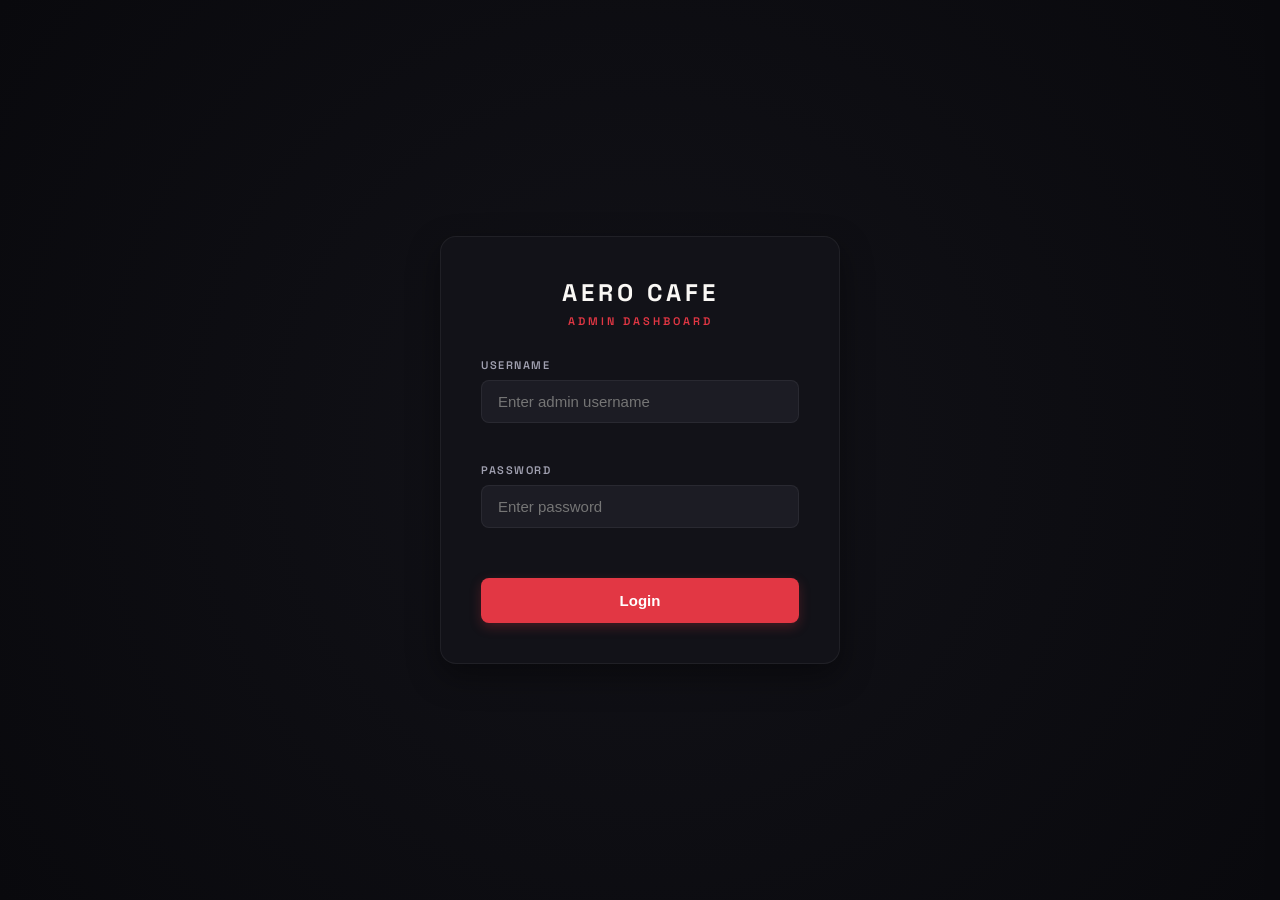
<file: frontend/admin/admin.html>
<!DOCTYPE html>
<html>
<head>
  <meta charset="UTF-8">
  <meta name="viewport" content="width=device-width, initial-scale=1.0">
  <link rel="icon" href="data:image/svg+xml,<svg xmlns='http://www.w3.org/2000/svg' viewBox='0 0 100 100'><circle cx='50' cy='50' r='40' fill='%23E23744'/></svg>">
  <title>Admin Dashboard—AERO CAFE</title>
  <link href="https://fonts.googleapis.com/css2?family=Plus+Jakarta+Sans:wght@400;500;600;700;800&display=swap" rel="stylesheet">
  <link rel="stylesheet" href="https://cdnjs.cloudflare.com/ajax/libs/font-awesome/6.5.1/css/all.min.css">
  <script src="https://checkout.razorpay.com/v1/checkout.js"></script>
  <link href="https://fonts.googleapis.com/css2?family=Space+Grotesk:wght@300;400;500;600;700&family=DM+Mono:wght@400;500&display=swap" rel="stylesheet">
  <style>
    :root {
      /* Default Dark Mode colors */
      --bg: #09090D;
      --surface: #121218;
      --surface2: #1C1C24;
      --surface3: #252532;
      --border: rgba(255, 255, 255, 0.06);
      --text: #FAF8F5;
      --text-secondary: #A0A0B0;
      --text-muted: #626270;
      --amber: #E23744; /* Brand Red */
      --amber-dim: rgba(226, 55, 68, 0.1);
      --red: #EF4444;
      --red-dim: rgba(239, 68, 68, 0.1);
      --green: #10B981;
      --green-dim: rgba(16, 185, 129, 0.1);
      --yellow: #F59E0B;
      --yellow-dim: rgba(245, 158, 11, 0.1);
      --card-shadow: 0 12px 32px rgba(0, 0, 0, 0.4);
      --sidebar-bg: #121218;
    }

    body.light-theme {
      /* Premium Light Mode colors */
      --bg: #F3F4F6;
      --surface: #FFFFFF;
      --surface2: #F9FAFB;
      --surface3: #F3F4F6;
      --border: rgba(0, 0, 0, 0.08);
      --text: #111827;
      --text-secondary: #4B5563;
      --text-muted: #9CA3AF;
      --amber-dim: rgba(226, 55, 68, 0.06);
      --red-dim: rgba(239, 68, 68, 0.06);
      --green-dim: rgba(16, 185, 129, 0.06);
      --yellow-dim: rgba(245, 158, 11, 0.06);
      --card-shadow: 0 8px 24px rgba(0, 0, 0, 0.05);
      --sidebar-bg: #FFFFFF;
    }

    * { box-sizing: border-box; margin: 0; padding: 0; }

    html {
      scrollbar-gutter: stable;
    }

    body {
      background: var(--bg);
      color: var(--text);
      font-family: 'Space Grotesk', sans-serif;
      min-height: 100vh;
      display: flex;
      font-size: 16px;
      letter-spacing: -0.015em;
      transition: background-color 0.3s ease, color 0.3s ease;
    }

    .sidebar {
      position: fixed;
      left: 0; top: 0; bottom: 0;
      width: 280px;
      background: var(--sidebar-bg);
      border-right: 1px solid var(--border);
      display: flex;
      flex-direction: column;
      z-index: 200;
      transition: background-color 0.3s ease, border-color 0.3s ease;
    }

    .sidebar-logo {
      display: flex;
      flex-direction: column;
      align-items: center;
      gap: 8px;
      padding: 24px;
      border-bottom: 1px solid var(--border);
    }
    
    .logo-main {
      font-size: 20px;
      font-weight: 700;
      color: var(--text);
      letter-spacing: 2px;
      text-transform: uppercase;
    }

    .logo-sub {
      font-size: 10px;
      color: var(--text-secondary);
      letter-spacing: 2px;
      text-transform: uppercase;
      margin-top: 4px;
    }

    .nav-section { flex: 1; padding: 20px 0; display: flex; flex-direction: column; height: calc(100% - 100px); }

    .nav-item {
      display: flex;
      align-items: center;
      gap: 12px;
      padding: 12px 20px;
      margin: 4px 16px;
      font-size: 15px;
      color: var(--text-secondary);
      cursor: pointer;
      border-radius: 10px;
      transition: all 0.2s ease;
      text-decoration: none;
      font-weight: 500;
    }

    .nav-item:hover {
      color: var(--text);
      background: var(--surface2);
      text-decoration: none;
    }

    .nav-item.active {
      color: #FFFFFF;
      background: var(--amber);
      font-weight: 600;
      box-shadow: 0 4px 12px rgba(226, 55, 68, 0.25);
    }
    
    body.light-theme .nav-item.active {
      color: #FFFFFF;
      background: var(--amber);
    }

    .nav-icon {
      display: flex;
      align-items: center;
      justify-content: center;
      width: 20px;
      height: 20px;
    }

    .nav-divider { height: 1px; background: var(--border); margin: 12px 16px; }

    .main { margin-left: 280px; flex: 1; display: flex; flex-direction: column; min-width: 0; }

    .topbar {
      background: var(--surface);
      border-bottom: 1px solid var(--border);
      padding: 0 40px;
      height: 72px;
      display: flex;
      align-items: center;
      justify-content: space-between;
      position: sticky;
      top: 0;
      z-index: 100;
      transition: background-color 0.3s ease, border-color 0.3s ease;
    }

    .topbar-title { font-size: 20px; font-weight: 700; color: var(--text); letter-spacing: -0.02em; }

    .control-capsule {
      display: flex;
      align-items: center;
      gap: 12px;
      background: var(--surface2);
      border: 1px solid var(--border);
      padding: 6px 14px;
      border-radius: 30px;
      transition: all 0.3s ease;
    }

    .live-badge {
      display: flex;
      align-items: center;
      gap: 6px;
      font-family: 'DM Mono', monospace;
      font-size: 12px;
      letter-spacing: 1px;
      text-transform: uppercase;
      color: var(--green);
      font-weight: 600;
    }

    .live-dot {
      width: 6px; height: 6px;
      border-radius: 50%;
      background: var(--green);
      animation: pulse 2s infinite;
    }

    @keyframes pulse { 0%,100%{opacity:1} 50%{opacity:0.3} }

    .theme-toggle-btn {
      background: none;
      border: none;
      color: var(--text-secondary);
      cursor: pointer;
      display: flex;
      align-items: center;
      justify-content: center;
      padding: 6px;
      border-radius: 50%;
      transition: all 0.2s ease;
      width: 32px;
      height: 32px;
    }

    .theme-toggle-btn:hover {
      color: var(--text);
      background: var(--surface3);
    }

    .theme-toggle-btn svg {
      width: 18px;
      height: 18px;
      fill: none;
      stroke: currentColor;
      stroke-width: 2;
      stroke-linecap: round;
      stroke-linejoin: round;
    }

    .page { display: none; flex-direction: column; flex: 1; }
    .page.active { display: flex; }

    .dash-grid {
      display: grid;
      grid-template-columns: repeat(auto-fit, minmax(220px, 1fr));
      gap: 20px;
      padding: 32px 40px;
      border-bottom: 1px solid var(--border);
    }

    .stat-card {
      background: var(--surface);
      border: 1px solid var(--border);
      border-radius: 16px;
      padding: 24px;
      position: relative;
      overflow: hidden;
      box-shadow: var(--card-shadow);
      transition: all 0.3s ease;
      display: flex;
      flex-direction: column;
      justify-content: space-between;
    }

    .stat-card::after {
      content: '';
      position: absolute;
      top: 0; left: 0; right: 0; height: 3px;
      background: transparent;
    }

    .stat-card:nth-child(1)::after { background: var(--text-secondary); }
    .stat-card:nth-child(2)::after { background: var(--yellow); }
    .stat-card:nth-child(3)::after { background: var(--green); }
    .stat-card:nth-child(4)::after { background: var(--amber); }

    .stat-card-header {
      display: flex;
      justify-content: space-between;
      align-items: flex-start;
      margin-bottom: 12px;
    }

    .stat-label {
      font-size: 12px;
      text-transform: uppercase;
      letter-spacing: 1px;
      color: var(--text-secondary);
      font-weight: 600;
    }

    .stat-icon {
      color: var(--text-muted);
      opacity: 0.6;
    }

    .stat-value {
      font-family: 'DM Mono', monospace;
      font-size: 36px;
      font-weight: 700;
      line-height: 1;
      margin-top: 4px;
    }

    .stat-card:nth-child(1) .stat-value { color: var(--text); }
    .stat-card:nth-child(2) .stat-value { color: var(--yellow); }
    .stat-card:nth-child(3) .stat-value { color: var(--green); }
    .stat-card:nth-child(4) .stat-value { color: var(--amber); }

    .stat-sub { font-size: 13px; color: var(--text-muted); margin-top: 6px; }

    .recent-section { padding: 40px; }

    .section-title {
      font-size: 15px;
      font-weight: 700;
      color: var(--text);
      text-transform: uppercase;
      letter-spacing: 1.5px;
      margin-bottom: 20px;
    }

    .table-container {
      background: var(--surface);
      border: 1px solid var(--border);
      border-radius: 16px;
      overflow: hidden;
      box-shadow: var(--card-shadow);
    }

    .recent-table, .hist-table { width: 100%; border-collapse: collapse; font-size: 15px; }

    .recent-table th, .hist-table th {
      text-align: left;
      font-size: 12px;
      font-weight: 600;
      color: var(--text-secondary);
      text-transform: uppercase;
      letter-spacing: 1px;
      padding: 16px 20px;
      background: rgba(0, 0, 0, 0.02);
      border-bottom: 1px solid var(--border);
    }

    body.light-theme .recent-table th, body.light-theme .hist-table th {
      background: rgba(0, 0, 0, 0.015);
    }

    .recent-table td, .hist-table td {
      padding: 16px 20px;
      border-bottom: 1px solid var(--border);
      color: var(--text);
      vertical-align: middle;
    }

    .recent-table tr:last-child td, .hist-table tr:last-child td {
      border-bottom: none;
    }

    .recent-table tr:hover td, .hist-table tr:hover td {
      background: var(--surface2);
    }

    .filter-bar {
      padding: 24px 40px 0;
      display: flex;
      align-items: center;
      gap: 10px;
    }

    .cafe-banner {
      text-align: center;
      padding: 24px 40px 10px;
      border-bottom: 1px solid var(--border);
    }

    .cafe-banner-name {
      font-family: 'Space Grotesk', sans-serif;
      font-size: 26px;
      font-weight: 700;
      letter-spacing: 4px;
      color: var(--amber);
      text-transform: uppercase;
    }

    .filter-tab {
      padding: 8px 20px;
      border-radius: 20px;
      font-size: 14px;
      font-weight: 600;
      cursor: pointer;
      border: 1px solid var(--border);
      background: var(--surface);
      color: var(--text-secondary);
      transition: all 0.2s ease;
      white-space: nowrap;
    }

    .filter-tab:hover {
      color: var(--text);
      background: var(--surface2);
      border-color: var(--text-muted);
    }

    .filter-tab.active {
      background: var(--amber) !important;
      color: #FFFFFF !important;
      border-color: var(--amber) !important;
      box-shadow: 0 4px 12px rgba(226, 55, 68, 0.25);
    }

    .search-wrap {
      position: relative;
      margin-left: auto;
    }

    .search-input {
      width: 260px;
      background: var(--surface);
      border: 1px solid var(--border);
      border-radius: 20px;
      padding: 8px 16px 8px 36px;
      color: var(--text);
      font-size: 14px;
      font-family: 'Space Grotesk', sans-serif;
      outline: none;
      transition: all 0.2s ease;
    }

    .search-input:focus {
      border-color: var(--amber);
      background: var(--surface2);
      box-shadow: 0 0 0 2px rgba(226, 55, 68, 0.15);
    }
    
    .search-input::placeholder { color: var(--text-muted); }

    .search-icon {
      position: absolute;
      left: 12px; top: 50%;
      transform: translateY(-50%);
      color: var(--text-muted);
      pointer-events: none;
      display: flex;
      align-items: center;
    }

    .orders-grid {
      padding: 32px 40px 48px;
      display: grid;
      grid-template-columns: repeat(auto-fill, minmax(320px, 1fr));
      gap: 24px;
    }

    .k-card {
      background: var(--surface);
      border: 1px solid var(--border);
      border-radius: 16px;
      padding: 24px;
      box-shadow: var(--card-shadow);
      transition: all 0.25s cubic-bezier(0.4, 0, 0.2, 1);
      display: flex;
      flex-direction: column;
      position: relative;
      border-top: 4px solid var(--border);
    }

    .k-card.status-open {
      border-top-color: var(--yellow);
    }

    .k-card.status-ready {
      border-top-color: var(--amber);
    }

    .k-card:hover {
      box-shadow: 0 16px 36px rgba(0, 0, 0, 0.12);
      border-color: rgba(226, 55, 68, 0.2);
    }
    
    body.light-theme .k-card:hover {
      box-shadow: 0 12px 28px rgba(0, 0, 0, 0.08);
      border-color: rgba(226, 55, 68, 0.2);
    }

    .k-card-header {
      display: flex;
      align-items: center;
      justify-content: space-between;
      margin-bottom: 6px;
    }

    .k-order-id {
      font-size: 20px;
      font-weight: 700;
      color: var(--text);
      letter-spacing: -0.02em;
    }

    .k-time-wrap {
      display: flex;
      align-items: center;
      gap: 6px;
      font-size: 13px;
      color: var(--text-secondary);
      font-weight: 500;
    }
    
    .k-time-wrap svg {
      width: 14px;
      height: 14px;
      color: var(--text-muted);
    }

    .k-sub {
      font-size: 13px;
      color: var(--text-muted);
      margin-bottom: 12px;
      font-weight: 500;
    }

    .k-status {
      display: inline-flex;
      align-items: center;
      gap: 6px;
      font-size: 10px;
      font-weight: 700;
      text-transform: uppercase;
      letter-spacing: 1px;
      padding: 4px 10px;
      border-radius: 12px;
      margin-bottom: 16px;
      width: fit-content;
    }

    .s-open  { background: var(--yellow-dim); color: var(--yellow); border: 1px solid rgba(245, 158, 11, 0.2); }
    .s-ready { background: var(--amber-dim);  color: var(--amber);  border: 1px solid rgba(226, 55, 68, 0.2); }
    .s-paid  { background: var(--green-dim);  color: var(--green);  border: 1px solid rgba(16, 185, 129, 0.2); }

    .k-items {
      margin-bottom: 16px;
      border-top: 1px dashed var(--border);
      border-bottom: 1px dashed var(--border);
      padding: 12px 0;
    }

    .k-item-row {
      display: flex;
      align-items: center;
      gap: 10px;
      padding: 8px 0;
      font-size: 15px;
    }

    .k-item-qty {
      font-family: 'DM Mono', monospace;
      font-size: 13px;
      font-weight: 700;
      color: var(--text-secondary);
      background: var(--surface2);
      padding: 2px 6px;
      border-radius: 4px;
      min-width: 26px;
      text-align: center;
    }
    
    .k-item-qty.alert-qty {
      color: #FFFFFF;
      background: var(--amber);
    }

    .k-item-name { color: var(--text); flex: 1; font-weight: 500; }

    .k-item-price {
      font-size: 14px;
      color: var(--text-secondary);
      font-family: 'DM Mono', monospace;
      font-weight: 500;
    }

    .k-total {
      display: flex;
      justify-content: space-between;
      align-items: center;
      margin-bottom: 16px;
    }

    .k-total-label { font-size: 14px; color: var(--text-secondary); font-weight: 500; }

    .k-total-amt {
      font-family: 'DM Mono', monospace;
      font-size: 20px;
      font-weight: 700;
      color: var(--amber);
    }

    .k-btn {
      width: 100%;
      padding: 12px;
      border: none;
      font-family: 'Space Grotesk', sans-serif;
      font-size: 15px;
      font-weight: 600;
      cursor: pointer;
      border-radius: 10px;
      transition: all 0.2s ease;
      display: flex;
      align-items: center;
      justify-content: center;
      gap: 8px;
    }

    .k-btn:disabled { opacity: 0.4; cursor: not-allowed; }

    .kb-confirm {
      background: var(--amber);
      color: #FFFFFF;
      box-shadow: 0 4px 12px rgba(226, 55, 68, 0.25);
    }
    .kb-confirm:hover {
      box-shadow: 0 6px 16px rgba(226, 55, 68, 0.4);
    }

    .kb-invoice {
      background: var(--yellow);
      color: #FFFFFF;
      box-shadow: 0 4px 12px rgba(245, 158, 11, 0.25);
    }
    .kb-invoice:hover {
      box-shadow: 0 6px 16px rgba(245, 158, 11, 0.4);
    }

    .history-wrap { padding: 40px; }

    .hist-table button {
      background: var(--amber-dim) !important;
      border: 1px solid rgba(226, 55, 68, 0.15) !important;
      color: var(--amber) !important;
      border-radius: 6px !important;
      font-weight: 600 !important;
      font-size: 13px !important;
      padding: 6px 14px !important;
      cursor: pointer;
      transition: all 0.2s ease !important;
    }
    
    .hist-table button:hover {
      background: var(--amber) !important;
      color: #FFFFFF !important;
      border-color: var(--amber) !important;
      box-shadow: 0 4px 12px rgba(226, 55, 68, 0.2) !important;
    }

    .no-orders, .empty-state {
      grid-column: 1 / -1;
      text-align: center;
      padding: 60px 20px;
      font-family: 'DM Mono', monospace;
      font-size: 13px;
      letter-spacing: 2px;
      text-transform: uppercase;
      color: var(--text-muted);
    }

    .pay-modal-overlay {
      position: fixed; inset: 0;
      background: rgba(0, 0, 0, 0.6);
      backdrop-filter: blur(8px);
      z-index: 9000;
      display: flex;
      align-items: center;
      justify-content: center;
      padding: 20px;
    }

    .pay-modal {
      background: var(--surface);
      border: 1px solid var(--border);
      border-radius: 16px;
      padding: 32px;
      width: 100%;
      max-width: 400px;
      text-align: center;
      box-shadow: var(--card-shadow);
    }

    .pay-modal-label {
      font-size: 11px;
      font-weight: 600;
      text-transform: uppercase;
      letter-spacing: 2px;
      color: var(--green);
      margin-bottom: 12px;
    }

    .pay-modal-q { font-size: 20px; font-weight: 700; color: var(--text); margin-bottom: 6px; }

    .pay-modal-amt {
      font-family: 'DM Mono', monospace;
      font-size: 32px;
      color: var(--green);
      font-weight: 700;
      margin-bottom: 24px;
    }

    .pay-modal-btns { display: flex; gap: 12px; }

    .pay-modal-btns button {
      flex: 1; padding: 12px; border: none;
      border-radius: 10px; font-size: 15px;
      font-weight: 600; cursor: pointer;
      transition: all 0.2s ease;
    }

    .btn-cancel-pay { background: var(--surface2); color: var(--text-secondary); border: 1px solid var(--border); }
    .btn-cancel-pay:hover { background: var(--surface3); color: var(--text); }
    
    .btn-ok-pay { background: var(--green); color: #fff; box-shadow: 0 4px 12px rgba(16, 185, 129, 0.25); }
    .btn-ok-pay:hover { box-shadow: 0 6px 16px rgba(16, 185, 129, 0.4); }

    .badge-pill {
      display: inline-block;
      padding: 4px 10px;
      border-radius: 12px;
      font-size: 11px;
      font-weight: 700;
      text-transform: uppercase;
      letter-spacing: 0.8px;
    }

    .bp-paid  { background: var(--green-dim); color: var(--green); border: 1px solid rgba(16, 185, 129, 0.15); }
    .bp-open  { background: var(--yellow-dim); color: var(--yellow); border: 1px solid rgba(245, 158, 11, 0.15); }
    .bp-ready { background: var(--red-dim);   color: var(--red);   border: 1px solid rgba(239, 68, 68, 0.15); }

    @media (max-width: 768px) {
      .sidebar { display: none; }
      .main { margin-left: 0; }
      .orders-grid { padding: 16px 20px 40px; grid-template-columns: 1fr; }
      .filter-bar, .history-wrap, .recent-section { padding-left: 20px; padding-right: 20px; }
      .topbar { padding: 0 20px; }
      .dash-grid { padding: 20px; gap: 16px; }
    }

    /* Premium Login Styles */
    .login-overlay-container {
      position: fixed; inset: 0;
      background: radial-gradient(circle at center, var(--surface) 0%, var(--bg) 100%);
      z-index: 99999;
      display: flex;
      justify-content: center;
      align-items: center;
      font-family: 'Space Grotesk', sans-serif;
      backdrop-filter: blur(10px);
    }
    
    .login-card {
      background: var(--surface);
      border: 1px solid var(--border);
      border-radius: 16px;
      width: 100%;
      max-width: 400px;
      padding: 40px;
      box-shadow: var(--card-shadow);
      text-align: center;
      transition: all 0.3s ease;
    }
    
    .login-input-group {
      text-align: left;
      margin-bottom: 20px;
    }
    
    .login-label {
      font-size: 11px;
      font-weight: 600;
      color: var(--text-secondary);
      text-transform: uppercase;
      letter-spacing: 1.5px;
      margin-bottom: 8px;
      display: block;
    }
    
    .login-input {
      width: 100%;
      background: var(--surface2);
      border: 1px solid var(--border);
      border-radius: 8px;
      padding: 12px 16px;
      color: var(--text);
      font-size: 15px;
      outline: none;
      transition: border-color 0.25s, background-color 0.25s;
    }
    
    .login-input:focus {
      border-color: var(--amber) !important;
      background: var(--surface3) !important;
      box-shadow: 0 0 0 2px rgba(226, 55, 68, 0.15);
    }
    
    .login-btn {
      background: var(--amber);
      color: #FFFFFF;
      border: none;
      border-radius: 8px;
      padding: 14px;
      font-size: 15px;
      font-weight: 600;
      cursor: pointer;
      transition: all 0.25s ease;
      box-shadow: 0 4px 12px rgba(226, 55, 68, 0.25);
      outline: none;
      width: 100%;
      margin-top: 10px;
    }
    .login-btn:hover {
      box-shadow: 0 8px 20px rgba(226, 55, 68, 0.4);
    }
    
    /* Expired License Warning Overlay */
    .expired-overlay {
      position: fixed;
      inset: 0;
      background: rgba(9, 9, 13, 0.95);
      backdrop-filter: blur(12px);
      z-index: 999999;
      display: flex;
      align-items: center;
      justify-content: center;
      padding: 24px;
      font-family: 'Space Grotesk', sans-serif;
    }
    
    .expired-card {
      background: #121218;
      border: 1px solid rgba(226, 55, 68, 0.2);
      border-radius: 24px;
      padding: 40px;
      max-width: 480px;
      width: 100%;
      text-align: center;
      box-shadow: 0 20px 50px rgba(0, 0, 0, 0.5);
      display: flex;
      flex-direction: column;
      align-items: center;
      gap: 24px;
    }
    
    .expired-icon-wrap {
      width: 80px;
      height: 80px;
      background: rgba(226, 55, 68, 0.1);
      border: 2px solid rgba(226, 55, 68, 0.3);
      border-radius: 50%;
      display: flex;
      align-items: center;
      justify-content: center;
      color: #E23744;
      animation: expired-pulse 2s infinite;
    }
    
    @keyframes expired-pulse {
      0%, 100% { transform: scale(1); box-shadow: 0 0 0 0 rgba(226, 55, 68, 0.4); }
      50% { transform: scale(1.05); box-shadow: 0 0 20px 10px rgba(226, 55, 68, 0); }
    }
    
    .expired-title {
      font-size: 24px;
      font-weight: 700;
      color: #FAF8F5;
      letter-spacing: -0.02em;
    }
    
    .expired-desc {
      font-size: 15px;
      color: #A0A0B0;
      line-height: 1.6;
    }
    
    .expired-btn {
      width: 100%;
      background: #E23744;
      color: #FFFFFF;
      border: none;
      border-radius: 12px;
      padding: 16px;
      font-family: 'Space Grotesk', sans-serif;
      font-size: 15px;
      font-weight: 700;
      cursor: pointer;
      text-transform: uppercase;
      letter-spacing: 0.05em;
      box-shadow: 0 8px 24px rgba(226, 55, 68, 0.3);
      transition: all 0.2s ease;
    }
    
    .expired-btn:hover {
      background: #f43f5e;
      box-shadow: 0 12px 28px rgba(226, 55, 68, 0.4);
    }
    
    .expired-btn:active {
      transform: scale(0.98);
    }
  </style>
</head>
<body>

<!-- Staff Login Overlay -->
<div id="login-overlay" class="login-overlay-container" style="display: none;">
  <div class="login-card">
    <div style="margin-bottom: 30px;">
      <div class="cafe-name" style="font-size: 24px; font-weight: 700; color: var(--text); letter-spacing: 4px; text-transform: uppercase;">AERO CAFE</div>
      <div style="font-size: 11px; font-weight: 600; color: var(--amber); letter-spacing: 3px; text-transform: uppercase; margin-top: 6px;">Admin Dashboard</div>
    </div>
    <form id="loginForm" onsubmit="handleLogin(event)" style="display: flex; flex-direction: column; gap: 20px;">
      <div class="login-input-group">
        <label class="login-label">Username</label>
        <input type="text" id="username" class="login-input" required placeholder="Enter admin username">
      </div>
      <div class="login-input-group">
        <label class="login-label">Password</label>
        <input type="password" id="password" class="login-input" required placeholder="Enter password">
      </div>
      <div id="login-error" style="color: var(--amber); font-size: 13px; font-weight: 600; display: none; text-align: center; margin-top: 5px;"></div>
      <button type="submit" id="loginBtn" class="login-btn">Login</button>
    </form>
  </div>
</div>

<div class="sidebar" style="display: none;">
  <div class="sidebar-logo">
    <div style="font-size: 10px; font-weight: 600; letter-spacing: 3px; text-transform: uppercase; color: var(--text-secondary); text-align: center;">
      ADMIN PORTAL
    </div>
    <div id="sidebar-username" style="font-size: 20px; font-weight: 700; letter-spacing: 2px; color: var(--amber); text-transform: uppercase; text-align: center; margin-top: 4px;">
      ADMIN
    </div>
  </div>

  <div class="nav-section">
    <a class="nav-item active" id="nav-dashboard" onclick="showPage('dashboard', this)">
      <svg viewBox="0 0 24 24" width="18" height="18" stroke="currentColor" stroke-width="2" fill="none" stroke-linecap="round" stroke-linejoin="round" style="margin-right: 10px;"><rect x="3" y="3" width="7" height="9"></rect><rect x="14" y="3" width="7" height="5"></rect><rect x="14" y="12" width="7" height="9"></rect><rect x="3" y="16" width="7" height="5"></rect></svg>
      Dashboard
    </a>
    <a class="nav-item" id="nav-orders" onclick="showPage('orders', this)">
      <svg viewBox="0 0 24 24" width="18" height="18" stroke="currentColor" stroke-width="2" fill="none" stroke-linecap="round" stroke-linejoin="round" style="margin-right: 10px;"><path d="M16 4h2a2 2 0 0 1 2 2v14a2 2 0 0 1-2 2H6a2 2 0 0 1-2-2V6a2 2 0 0 1 2-2h2"></path><rect x="8" y="2" width="8" height="4" rx="1" ry="1"></rect><line x1="9" y1="12" x2="15" y2="12"></line><line x1="9" y1="16" x2="15" y2="16"></line><line x1="9" y1="8" x2="10" y2="8"></line></svg>
      Order Manager
    </a>
    <div class="nav-divider"></div>
    <a class="nav-item" id="nav-history" onclick="showPage('history', this)">
      <svg viewBox="0 0 24 24" width="18" height="18" stroke="currentColor" stroke-width="2" fill="none" stroke-linecap="round" stroke-linejoin="round" style="margin-right: 10px;"><circle cx="12" cy="12" r="10"></circle><polyline points="12 6 12 12 16 14"></polyline></svg>
      History
    </a>
    <a class="nav-item" id="nav-settings" onclick="showPage('settings', this)">
      <svg viewBox="0 0 24 24" width="18" height="18" stroke="currentColor" stroke-width="2" fill="none" stroke-linecap="round" stroke-linejoin="round" style="margin-right: 10px;"><circle cx="12" cy="12" r="3"></circle><path d="M19.4 15a1.65 1.65 0 0 0 .33 1.82l.06.06a2 2 0 1 1-2.83 2.83l-.06-.06a1.65 1.65 0 0 0-1.82-.33 1.65 1.65 0 0 0-1 1.51V21a2 2 0 0 1-4 0v-.09A1.65 1.65 0 0 0 9 19.4a1.65 1.65 0 0 0-1.82.33l-.06.06a2 2 0 1 1-2.83-2.83l.06-.06a1.65 1.65 0 0 0 .33-1.82 1.65 1.65 0 0 0-1.51-1H3a2 2 0 0 1 0-4h.09A1.65 1.65 0 0 0 4.6 9a1.65 1.65 0 0 0-.33-1.82l-.06-.06a2 2 0 1 1 2.83-2.83l.06.06a1.65 1.65 0 0 0 1.82.33H9a1.65 1.65 0 0 0 1-1.51V3a2 2 0 0 1 4 0v.09a1.65 1.65 0 0 0 1 1.51 1.65 1.65 0 0 0 1.82-.33l.06-.06a2 2 0 1 1 2.83 2.83l-.06.06a1.65 1.65 0 0 0-.33 1.82V9a1.65 1.65 0 0 0 1.51 1H21a2 2 0 0 1 0 4h-.09a1.65 1.65 0 0 0-1.51 1z"></path></svg>
      Settings
    </a>
    <a class="nav-item" href="../qrcodes.html" target="_blank">
      <svg viewBox="0 0 24 24" width="18" height="18" stroke="currentColor" stroke-width="2" fill="none" stroke-linecap="round" stroke-linejoin="round" style="margin-right: 10px;"><rect x="3" y="3" width="7" height="7"></rect><rect x="14" y="3" width="7" height="7"></rect><rect x="14" y="14" width="7" height="7"></rect><rect x="3" y="14" width="7" height="7"></rect></svg>
      Table QR Codes
    </a>
    
    <!-- Logout at bottom -->
    <div style="margin-top: auto; border-top: 1px solid var(--border); padding-top: 8px;">
      <a class="nav-item" onclick="logout()" style="color: var(--amber);">
        <svg viewBox="0 0 24 24" width="18" height="18" stroke="currentColor" stroke-width="2" fill="none" stroke-linecap="round" stroke-linejoin="round" style="margin-right: 10px;"><path d="M9 21H5a2 2 0 0 1-2-2V5a2 2 0 0 1 2-2h4"></path><polyline points="16 17 21 12 16 7"></polyline><line x1="21" y1="12" x2="9" y2="12"></line></svg>
        Logout
      </a>
    </div>
  </div>
</div>

<div class="main" style="display: none;">
  <div class="topbar">
    <div class="topbar-title" id="pageTitle">Dashboard</div>
    <div style="display: flex; align-items: center; gap: 16px;">
      <div class="control-capsule">
        <div id="liveClock" style="font-family: 'DM Mono', monospace; font-size: 15px; font-weight: 500; color: var(--text);"></div>
        <div style="width: 1px; height: 16px; background: var(--border);"></div>
        <div class="live-badge" id="connStatus">
          <div class="live-dot"></div>
          <span id="connStatusText">Connecting...</span>
        </div>
      </div>
      <button class="theme-toggle-btn" onclick="toggleTheme()" title="Toggle Theme">
        <svg id="theme-icon" viewBox="0 0 24 24"><path d="M21 12.79A9 9 0 1 1 11.21 3 7 7 0 0 0 21 12.79z"></path></svg>
      </button>
    </div>
  </div>

  <!-- DASHBOARD -->
  <div class="page active" id="page-dashboard">
    <div class="dash-grid">
      <div class="stat-card">
        <div class="stat-card-header">
          <span class="stat-label">Active Orders</span>
          <span class="stat-icon">
            <svg viewBox="0 0 24 24" width="18" height="18" stroke="currentColor" stroke-width="2" fill="none" stroke-linecap="round" stroke-linejoin="round"><path d="M6 2L3 6v14a2 2 0 0 0 2 2h14a2 2 0 0 0 2-2V6l-3-4z"></path><line x1="3" y1="6" x2="21" y2="6"></line><path d="M16 10a4 4 0 0 1-8 0"></path></svg>
          </span>
        </div>
        <div class="stat-value" id="st-active">—</div>
        <div class="stat-sub">Active in kitchen</div>
      </div>
      <div class="stat-card">
        <div class="stat-card-header">
          <span class="stat-label">Incoming</span>
          <span class="stat-icon" style="color: var(--yellow);">
            <svg viewBox="0 0 24 24" width="18" height="18" stroke="currentColor" stroke-width="2" fill="none" stroke-linecap="round" stroke-linejoin="round"><circle cx="12" cy="12" r="10"></circle><line x1="12" y1="8" x2="12" y2="12"></line><line x1="12" y1="16" x2="12.01" y2="16"></line></svg>
          </span>
        </div>
        <div class="stat-value" id="st-open">—</div>
        <div class="stat-sub">Pending confirmation</div>
      </div>
      <div class="stat-card">
        <div class="stat-card-header">
          <span class="stat-label">Ready</span>
          <span class="stat-icon" style="color: var(--green);">
            <svg viewBox="0 0 24 24" width="18" height="18" stroke="currentColor" stroke-width="2" fill="none" stroke-linecap="round" stroke-linejoin="round"><path d="M22 11.08V12a10 10 0 1 1-5.93-9.14"></path><polyline points="22 4 12 14.01 9 11.01"></polyline></svg>
          </span>
        </div>
        <div class="stat-value" id="st-ready">—</div>
        <div class="stat-sub">Awaiting payment</div>
      </div>
      <div class="stat-card">
        <div class="stat-card-header">
          <span class="stat-label">Revenue</span>
          <span class="stat-icon" style="color: var(--amber);">
            <svg viewBox="0 0 24 24" width="18" height="18" stroke="currentColor" stroke-width="2" fill="none" stroke-linecap="round" stroke-linejoin="round"><line x1="12" y1="1" x2="12" y2="23"></line><path d="M17 5H9.5a3.5 3.5 0 0 0 0 7h5a3.5 3.5 0 0 1 0 7H6"></path></svg>
          </span>
        </div>
        <div class="stat-value" id="st-revenue">—</div>
        <div class="stat-sub">Paid orders today</div>
      </div>
    </div>
    <div class="recent-section">
      <div class="section-title">Recent Orders</div>
      <div id="dashRecent"><div class="empty-state">Loading...</div></div>
    </div>
  </div>

  <!-- ORDERS -->
  <div class="page" id="page-orders">
    <div class="cafe-banner">
      <span class="cafe-banner-name cafe-name">Aero Cafe</span>
    </div>
    <div class="filter-bar">
      <button class="filter-tab active" onclick="setFilter('all', this)">All</button>
      <button class="filter-tab" onclick="setFilter('OPEN', this)">Incoming</button>
      <button class="filter-tab" onclick="setFilter('READY', this)">Ready</button>
      <div class="search-wrap">
        <span class="search-icon"><i class="fa-solid fa-magnifying-glass"></i></span>
        <input class="search-input" id="searchInput" type="text"
               placeholder="Search by Table or Item..."
               oninput="renderOrders()">
      </div>
    </div>

    <div class="orders-grid" id="ordersGrid">
      <div class="no-orders">Loading orders...</div>
    </div>
  </div>

  <!-- HISTORY -->
  <div class="page" id="page-history">
    <div class="history-wrap">
      <div class="section-title" style="margin-bottom:18px;">Order History</div>
      <div id="historyContent"><div class="empty-state">Loading...</div></div>
    </div>
  </div>

  <!-- SETTINGS -->
  <div class="page" id="page-settings">
    <div class="history-wrap">
      <div class="section-title" style="margin-bottom:18px;">Security Settings</div>
      
      <div style="background: var(--surface); border: 1px solid var(--border); border-radius: 16px; padding: 32px; max-width: 440px; margin-top: 10px;">
        <h3 style="font-size: 15px; font-weight: 700; margin-bottom: 16px; color: var(--text);">Update Credentials</h3>
        
        <form id="settingsForm" onsubmit="updateCredentialsForm(event)" style="display: flex; flex-direction: column; gap: 16px;">
          <div>
            <label style="font-size: 11px; font-weight: 700; color: var(--muted); text-transform: uppercase; letter-spacing: 1px; display: block; margin-bottom: 6px;">Select Role</label>
            <select id="settingsRole" style="width: 100%; padding: 10px; border: 1px solid var(--border); border-radius: 8px; background: var(--surface2); color: var(--text); outline: none; font-size: 14px; font-family: 'Space Grotesk', sans-serif;">
              <option value="admin">Admin</option>
              <option value="waiter">Waiter</option>
              <option value="kitchen">Kitchen</option>
            </select>
          </div>
          
          <div>
            <label style="font-size: 11px; font-weight: 700; color: var(--muted); text-transform: uppercase; letter-spacing: 1px; display: block; margin-bottom: 6px;">New Username</label>
            <input id="settingsUsername" type="text" placeholder="Keep current or enter new..." style="width: 100%; padding: 10px; border: 1px solid var(--border); border-radius: 8px; background: var(--surface2); color: var(--text); outline: none; font-size: 14px; font-family: 'Space Grotesk', sans-serif;">
          </div>
          
          <div>
            <label style="font-size: 11px; font-weight: 700; color: var(--muted); text-transform: uppercase; letter-spacing: 1px; display: block; margin-bottom: 6px;">New Password</label>
            <input id="settingsPassword" type="password" placeholder="Leave blank to keep current..." style="width: 100%; padding: 10px; border: 1px solid var(--border); border-radius: 8px; background: var(--surface2); color: var(--text); outline: none; font-size: 14px; font-family: 'Space Grotesk', sans-serif;">
          </div>
          
          <button type="submit" style="width: 100%; padding: 12px; border: none; border-radius: 8px; background: var(--green); color: #fff; cursor: pointer; font-weight: 600; font-size: 14px; margin-top: 8px;">Save Settings</button>
        </form>
        <div id="settingsMessage" style="margin-top: 12px; font-size: 13px; font-weight: 600; text-align: center;"></div>
      </div>
    </div>
  </div>
</div>

<!-- PAYMENT MODAL -->
<div class="pay-modal-overlay" id="payModal" style="display:none;">
  <div class="pay-modal" style="background: var(--surface); border-radius: 16px; padding: 32px; width: 100%; max-width: 400px; text-align: center; box-shadow: 0 16px 48px rgba(0,0,0,0.15);">
    <div class="pay-modal-label" style="font-size: 12px; font-weight: 600; text-transform: uppercase; letter-spacing: 2px; color: var(--green); margin-bottom: 8px;">Process Payment</div>
    <div class="pay-modal-q" id="payModalTable" style="font-size: 20px; font-weight: 600; margin-bottom: 4px;">Table —</div>
    <div class="pay-modal-amt" id="payModalAmt" style="font-size: 32px; font-weight: 700; color: var(--green); font-family: 'DM Mono', monospace; margin-bottom: 20px;">0</div>
    
    <!-- Payment Option Dropdown -->
    <div style="text-align: left; margin-bottom: 24px;">
      <label style="font-size: 12px; font-weight: 600; color: var(--muted); text-transform: uppercase; letter-spacing: 1px; display: block; margin-bottom: 8px;">Select Payment Mode</label>
      <select id="payModalMethod" style="width: 100%; padding: 12px; border: 1px solid var(--border); border-radius: 8px; background: var(--surface); color: var(--text); outline: none; font-size: 15px; font-family: 'Space Grotesk', sans-serif;">
        <option value="CASH">Cash</option>
        <option value="UPI">UPI / QR Code</option>
      </select>
    </div>

    <div class="pay-modal-btns" style="display: flex; gap: 12px;">
      <button class="btn-cancel-pay" onclick="closePayModal()" style="flex: 1; padding: 14px; border: 1px solid var(--border); border-radius: 8px; background: var(--surface2); cursor: pointer; font-weight: 600;">Cancel</button>
      <button class="btn-ok-pay" id="payModalOkBtn" onclick="confirmPayAndInvoice()" style="flex: 1; padding: 14px; border: none; border-radius: 8px; background: var(--green); color: #fff; cursor: pointer; font-weight: 600; transition: opacity 0.2s;">Generate Invoice</button>
    </div>
  </div>
</div>

<script src="../config.js"></script>
<script>
  // Initialize theme immediately to prevent flashing
  (function() {
    const savedTheme = localStorage.getItem('theme') || 'dark';
    if (savedTheme === 'light') {
      document.body.classList.add('light-theme');
    }
  })();

  let orders = {};
  let pendingInvoiceOrderId = null;
  let activeFilter = 'all';
  let currentUser = null;

  const pageTitles = { dashboard: 'Dashboard', orders: 'Order Manager', history: 'Order History', settings: 'Security Settings' };

  // On DOM content load, check authentication status and init theme controls
  document.addEventListener('DOMContentLoaded', () => {
    CONFIG.loadCafeConfig();
    checkAuth();
    initThemeIcon();
  });



  function initThemeIcon() {
    const savedTheme = localStorage.getItem('theme') || 'dark';
    updateThemeIcon(savedTheme === 'light');
  }

  function toggleTheme() {
    const isLight = document.body.classList.toggle('light-theme');
    localStorage.setItem('theme', isLight ? 'light' : 'dark');
    updateThemeIcon(isLight);
  }

  function updateThemeIcon(isLight) {
    const iconSvg = document.getElementById('theme-icon');
    if (!iconSvg) return;
    if (isLight) {
      // Show Moon icon (clicking it switches to Dark)
      iconSvg.innerHTML = `<path d="M21 12.79A9 9 0 1 1 11.21 3 7 7 0 0 0 21 12.79z"></path>`;
    } else {
      // Show Sun icon (clicking it switches to Light)
      iconSvg.innerHTML = `<circle cx="12" cy="12" r="5"></circle><line x1="12" y1="1" x2="12" y2="3"></line><line x1="12" y1="21" x2="12" y2="23"></line><line x1="4.22" y1="4.22" x2="5.64" y2="5.64"></line><line x1="18.36" y1="18.36" x2="19.78" y2="19.78"></line><line x1="1" y1="12" x2="3" y2="12"></line><line x1="21" y1="12" x2="23" y2="12"></line><line x1="4.22" y1="19.78" x2="5.64" y2="18.36"></line><line x1="18.36" y1="5.64" x2="19.78" y2="4.22"></line>`;
    }
  }

  function checkAuth() {
    const token = localStorage.getItem("token");
    const userStr = localStorage.getItem("user");
    
    if (!token || !userStr) {
      showLoginOverlay();
    } else {
      currentUser = JSON.parse(userStr);
      if (currentUser.role !== 'admin') {
        localStorage.removeItem("token");
        localStorage.removeItem("user");
        showLoginOverlay("Access Denied: Admin privileges required.");
      } else {
        document.getElementById("login-overlay").style.display = "none";
        document.querySelector(".sidebar").style.display = "";
        document.querySelector(".main").style.display = "";
        document.getElementById("sidebar-username").textContent = currentUser.username.toUpperCase();
        
        loadOrders();
        connectWebSocket();
      }
    }
  }

  function showLoginOverlay(errorMsg = "") {
    document.getElementById("login-overlay").style.display = "flex";
    document.querySelector(".sidebar").style.display = "none";
    document.querySelector(".main").style.display = "none";
    const errEl = document.getElementById("login-error");
    if (errorMsg) {
      errEl.textContent = errorMsg;
      errEl.style.display = "block";
    } else {
      errEl.style.display = "none";
    }
  }

  async function handleLogin(e) {
    if (e) e.preventDefault();
    const usernameVal = document.getElementById("username").value.trim();
    const passwordVal = document.getElementById("password").value;
    const loginError = document.getElementById("login-error");
    const loginBtn = document.getElementById("loginBtn");
    
    loginError.style.display = "none";
    loginBtn.disabled = true;
    loginBtn.textContent = "Authenticating...";
    
    try {
      const res = await fetch(`${CONFIG.API_URL}/api/auth/login`, {
        method: "POST",
        headers: { "Content-Type": "application/json" },
        body: JSON.stringify({ username: usernameVal, password: passwordVal })
      });
      
      if (!res.ok) {
        const errData = await res.json();
        throw new Error(errData.detail || "Incorrect username or password");
      }
      
      const data = await res.json();
      
      if (data.role !== 'admin') {
        throw new Error("Access Denied: Only Admins can access this portal.");
      }

      localStorage.setItem("token", data.access_token);
      localStorage.setItem("user", JSON.stringify({ username: data.username, role: data.role }));
      
      document.getElementById("username").value = "";
      document.getElementById("password").value = "";
      
      checkAuth();
    } catch (err) {
      loginError.textContent = err.message;
      loginError.style.display = "block";
      const card = document.querySelector(".login-card");
      card.style.animation = "shake 0.4s ease-in-out";
      setTimeout(() => { card.style.animation = ""; }, 400);
    } finally {
      loginBtn.disabled = false;
      loginBtn.textContent = "Login";
    }
  }

  function logout() {
    localStorage.removeItem("token");
    localStorage.removeItem("user");
    location.reload();
  }

  async function updateCredentialsForm(e) {
    if (e) e.preventDefault();
    const msgEl = document.getElementById("settingsMessage");
    msgEl.textContent = "";
    
    const role = document.getElementById("settingsRole").value;
    const username = document.getElementById("settingsUsername").value.trim();
    const password = document.getElementById("settingsPassword").value.trim();
    
    if (!username && !password) {
      msgEl.textContent = "Please fill in new username or password.";
      msgEl.style.color = "var(--red)";
      return;
    }
    
    const payload = { role };
    if (username) payload.new_username = username;
    if (password) payload.new_password = password;
    
    try {
      const res = await fetch(`${CONFIG.API_URL}/api/auth/update-credentials`, {
        method: "POST",
        headers: {
          "Content-Type": "application/json",
          ...getHeaders()
        },
        body: JSON.stringify(payload)
      });
      
      checkResponse(res);
      const data = await res.json();
      
      if (res.ok) {
        msgEl.textContent = data.message || "Credentials updated successfully!";
        msgEl.style.color = "var(--green)";
        document.getElementById("settingsUsername").value = "";
        document.getElementById("settingsPassword").value = "";
      } else {
        msgEl.textContent = data.detail || "Update failed.";
        msgEl.style.color = "var(--red)";
      }
    } catch (err) {
      msgEl.textContent = err.message || "Network error occurred.";
      msgEl.style.color = "var(--red)";
    }
  }

  function getHeaders() {
    const token = localStorage.getItem("token");
    const headers = { "ngrok-skip-browser-warning": "true" };
    if (token) {
      headers["Authorization"] = `Bearer ${token}`;
    }
    return headers;
  }

  function checkResponse(res) {
    if (res.status === 401) {
      logout();
      throw new Error("Session expired");
    }
    return res;
  }

  function showPage(name, navEl) {
    document.querySelectorAll('.page').forEach(p => p.classList.remove('active'));
    document.querySelectorAll('.nav-item').forEach(n => n.classList.remove('active'));
    document.getElementById('page-' + name).classList.add('active');
    if (navEl) navEl.classList.add('active');
    
    // Set dynamic page title with count if orders page
    let title = pageTitles[name] || name;
    if (name === 'orders') {
      const activeCount = Object.values(orders).filter(o => o.status !== "PAID").length;
      title += activeCount ? ` (${activeCount})` : '';
    }
    document.getElementById('pageTitle').textContent = title;
  }

  function connectWebSocket() {
    const ws = new WebSocket(`${CONFIG.WS_URL}/ws/kitchen`);
    ws.onopen = () => { setStatus('Live'); };
    ws.onmessage = (event) => {
      try {
        const data = JSON.parse(event.data);
        if (!data || !data.order) return;
        if (data.type === "NEW_ORDER") {
          orders[data.order.order_id] = data.order;
          new Audio("https://www.soundjay.com/buttons/sounds/button-09a.mp3").play().catch(() => {});
        } else if (data.type === "ORDER_UPDATED" || data.type === "STATUS_UPDATED") {
          orders[data.order.order_id] = data.order;
        }
        renderOrders(); renderDashboard(); renderHistory();
      } catch (wsErr) {
        console.error("WebSocket message handling failed:", wsErr);
      }
    };
    ws.onerror = () => setStatus('Offline');
    ws.onclose = () => { setStatus('Reconnecting...'); setTimeout(connectWebSocket, 3000); };
  }

  function setStatus(text) {
    const statusText = document.getElementById('connStatusText');
    const dot = document.querySelector('.live-dot');
    if (statusText) statusText.textContent = text;
    if (dot) {
      if (text === 'Live') {
        dot.style.background = 'var(--green)';
        document.getElementById('connStatus').style.color = 'var(--green)';
      } else if (text === 'Offline') {
        dot.style.background = 'var(--red)';
        document.getElementById('connStatus').style.color = 'var(--red)';
      } else {
        dot.style.background = 'var(--yellow)';
        document.getElementById('connStatus').style.color = 'var(--yellow)';
      }
    }
  }

  async function loadOrders() {
    try {
      const res = await fetch(`${CONFIG.API_URL}/api/orders`, {
        headers: getHeaders()
      });
      checkResponse(res);
      if (!res.ok) throw new Error();
      const data = await res.json();
      orders = {};
      data.forEach(o => orders[o.order_id] = o);
      renderOrders(); renderDashboard(); renderHistory();
    } catch {
      document.getElementById('ordersGrid').innerHTML = `<div class="no-orders">Failed to load orders</div>`;
    }
  }

  async function updateStatus(orderId, status, btn) {
    if (btn) { btn.disabled = true; btn.innerHTML = "Updating..."; }
    try {
      const res = await fetch(`${CONFIG.API_URL}/api/orders/${orderId}`, {
        method: "PATCH",
        headers: {
          "Content-Type": "application/json",
          ...getHeaders()
        },
        body: JSON.stringify({ status })
      });
      checkResponse(res);
      if (res.ok) {
        const updated = await res.json();
        orders[updated.order_id] = updated;
        renderOrders(); renderDashboard();
      } else {
        alert("Status update failed.");
        if (btn) { btn.disabled = false; btn.innerHTML = "Confirm Order"; }
      }
    } catch {
      alert("Server connection error!");
      if (btn) { btn.disabled = false; btn.innerHTML = "Confirm Order"; }
    }
  }

  function openPayModal(orderId) {
    const order = orders[orderId];
    if (!order) return;
    const total = order.items.reduce((s, i) => s + i.price * i.qty, 0);
    pendingInvoiceOrderId = orderId;
    document.getElementById("payModalTable").innerText = `Table ${order.table_id}`;
    const currency = CONFIG.cafe ? CONFIG.cafe.currency_symbol : '₹';
    document.getElementById("payModalAmt").innerText = `${currency}${total}`;
    document.getElementById("payModal").style.display = "flex";
  }

  function closePayModal() {
    document.getElementById("payModal").style.display = "none";
    pendingInvoiceOrderId = null;
  }

  async function confirmPayAndInvoice() {
    if (!pendingInvoiceOrderId) return;
    const btn = document.getElementById("payModalOkBtn");
    const method = document.getElementById("payModalMethod").value;
    btn.disabled = true; btn.innerText = "Processing...";
    
    const newWindow = window.open('about:blank', '_blank');
    
    try {
      const res = await fetch(`${CONFIG.API_URL}/api/invoices`, {
        method: "POST",
        headers: {
          "Content-Type": "application/json",
          ...getHeaders()
        },
        body: JSON.stringify({ order_id: pendingInvoiceOrderId, payment_method: method })
      });
      checkResponse(res);
      if (res.ok) {
        const invoice = await res.json();
        if (orders[pendingInvoiceOrderId]) {
          orders[pendingInvoiceOrderId].status = "PAID";
        }
        const invoiceOrderId = pendingInvoiceOrderId;
        closePayModal();
        renderOrders(); renderDashboard(); renderHistory();
        if (newWindow) {
          newWindow.location.href = '../Invoice/invoice.html?order_id=' + invoiceOrderId;
        }
      } else {
        if (newWindow) newWindow.close();
        alert("Invoice generation failed.");
      }
    } catch {
      if (newWindow) newWindow.close();
      alert("Server connection error!");
    }
    
    btn.disabled = false; btn.innerText = "Generate Invoice";
    pendingInvoiceOrderId = null;
  }

  function parseUTCDate(ts) {
    if (!ts) return new Date();
    if (ts instanceof Date) return ts;
    let str = String(ts);
    if (!str.endsWith('Z')) {
      const timePart = str.includes('T') ? str.split('T')[1] : (str.includes(' ') ? str.split(' ')[1] : '');
      const hasOffset = timePart.includes('+') || timePart.includes('-');
      if (!hasOffset) {
        if (str.includes('T')) {
          str += 'Z';
        } else if (str.includes(' ')) {
          str = str.replace(' ', 'T') + 'Z';
        } else {
          str += 'T00:00:00Z';
        }
      }
    }
    return new Date(str);
  }

  function formatTime(ts) {
    if (!ts) return "";
    return parseUTCDate(ts).toLocaleTimeString('en-IN', { hour: '2-digit', minute: '2-digit' });
  }

  function formatDate(ts) {
    if (!ts) return "";
    return parseUTCDate(ts).toLocaleDateString('en-IN', { day: '2-digit', month: 'short', year: 'numeric' });
  }

  // Filter tabs for orders grid
  function setFilter(f, btn) {
    activeFilter = f;
    document.querySelectorAll('.filter-tab').forEach(b => b.classList.remove('active'));
    btn.classList.add('active');
    renderOrders();
  }

  function renderOrders() {
    try {
      const div = document.getElementById("ordersGrid");
      if (!div) return;
      const searchVal = (document.getElementById("searchInput")?.value || "").toLowerCase();
      let list = Object.values(orders)
        .filter(o => o.status !== "PAID")
        .sort((a, b) => new Date(a.created_at) - new Date(b.created_at));
      if (activeFilter !== 'all') list = list.filter(o => o.status === activeFilter);
      if (searchVal) {
        list = list.filter(o =>
          String(o.table_id).toLowerCase().includes(searchVal) ||
          (o.items || []).some(i => i.name.toLowerCase().includes(searchVal))
        );
      }
      
      const activePage = document.querySelector('.nav-item.active');
      if (activePage && activePage.id === 'nav-orders') {
        const activeCount = Object.values(orders).filter(o => o.status !== "PAID").length;
        document.getElementById('pageTitle').textContent = `Order Manager${activeCount ? ` (${activeCount})` : ''}`;
      }

      if (!list.length) { div.innerHTML = `<div class="no-orders">No active orders</div>`; return; }
      div.innerHTML = list.map(order => {
        const isOpen = order.status === "OPEN";
        const total  = (order.items || []).reduce((s, i) => s + i.price * i.qty, 0);
        
        let btnHtml = "";
        if (isOpen) {
          btnHtml = `<button class="k-btn kb-confirm" onclick="updateStatus('${order.order_id}','READY',this)">
            <svg viewBox="0 0 24 24" width="16" height="16" stroke="currentColor" stroke-width="2" fill="none" stroke-linecap="round" stroke-linejoin="round"><polyline points="20 6 9 17 4 12"></polyline></svg>
            Confirm Order
          </button>`;
        } else {
          btnHtml = `<button class="k-btn kb-invoice" onclick="openPayModal('${order.order_id}')">
            <svg viewBox="0 0 24 24" width="16" height="16" stroke="currentColor" stroke-width="2" fill="none" stroke-linecap="round" stroke-linejoin="round"><line x1="12" y1="1" x2="12" y2="23"></line><path d="M17 5H9.5a3.5 3.5 0 0 0 0 7h5a3.5 3.5 0 0 1 0 7H6"></path></svg>
            Generate Invoice
          </button>`;
        }

        const itemsHtml = (order.items || []).map(i => {
          const isAlertQty = i.qty >= 2;
          return `<div class="k-item-row">
            <span class="k-item-qty ${isAlertQty ? 'alert-qty' : ''}">${i.qty}×</span>
            <span class="k-item-name">${i.name}</span>
            ${i.price ? `<span class="k-item-price">${CONFIG.cafe ? CONFIG.cafe.currency_symbol : '₹'}${i.price * i.qty}</span>` : ''}
          </div>`;
        }).join("");

        const clockIcon = `<svg viewBox="0 0 24 24" fill="none" stroke="currentColor" stroke-width="2" stroke-linecap="round" stroke-linejoin="round"><circle cx="12" cy="12" r="10"></circle><polyline points="12 6 12 12 16 14"></polyline></svg>`;

        return `
          <div class="k-card ${isOpen ? 'status-open' : 'status-ready'}">
            <div class="k-card-header">
              <div class="k-order-id">Table ${order.table_id}</div>
              <div class="k-time-wrap">
                ${clockIcon}
                <span>${formatTime(order.created_at)}</span>
              </div>
            </div>
            <div class="k-sub">${formatDate(order.created_at)}</div>
            <span class="k-status ${isOpen ? 's-open' : 's-ready'}">${isOpen ? 'Incoming' : 'Ready'}</span>
            <div class="k-items">${itemsHtml}</div>
            <div class="k-total">
              <span class="k-total-label">Total Amount</span>
              <span class="k-total-amt">${CONFIG.cafe ? CONFIG.cafe.currency_symbol : '₹'}${total}</span>
            </div>
            ${btnHtml}
          </div>`;
      }).join('');
    } catch (renderErr) {
      console.error("renderOrders crashed:", renderErr);
    }
  }

  function renderDashboard() {
    try {
      const all     = Object.values(orders);
      const open    = all.filter(o => o.status === 'OPEN');
      const ready   = all.filter(o => o.status === 'READY');
      const paid    = all.filter(o => o.status === 'PAID');
      const revenue = paid.reduce((s, o) => s + (o.items || []).reduce((si, i) => si + i.price * i.qty, 0), 0);
      
      document.getElementById('st-active').textContent  = open.length + ready.length;
      document.getElementById('st-open').textContent    = open.length;
      document.getElementById('st-ready').textContent   = ready.length;
      const currency = CONFIG.cafe ? CONFIG.cafe.currency_symbol : '₹';
      document.getElementById('st-revenue').textContent = currency + revenue;
      
      const recent = [...all].sort((a, b) => new Date(b.created_at) - new Date(a.created_at)).slice(0, 10);
      if (!recent.length) {
        document.getElementById('dashRecent').innerHTML = '<div class="empty-state">No orders yet</div>';
        return;
      }
      document.getElementById('dashRecent').innerHTML = `
        <div class="table-container">
          <table class="recent-table">
            <thead><tr><th>Table</th><th>Items</th><th>Total</th><th>Status</th><th>Time</th></tr></thead>
            <tbody>
              ${recent.map(o => {
                const total = (o.items || []).reduce((s, i) => s + i.price * i.qty, 0);
                const statusMap = { OPEN:'bp-open', READY:'bp-ready', PAID:'bp-paid' };
                return `<tr>
                  <td style="font-family:'DM Mono',monospace; font-weight:700">Table ${o.table_id}</td>
                  <td style="color:var(--text-secondary);font-size:15px">${(o.items || []).map(i => `${i.qty}× ${i.name}`).join(', ')}</td>
                  <td style="font-family:'DM Mono',monospace; font-weight:700">${CONFIG.cafe ? CONFIG.cafe.currency_symbol : '₹'}${total}</td>
                  <td><span class="badge-pill ${statusMap[o.status] || ''}">${o.status}</span></td>
                  <td style="font-family:'DM Mono',monospace;color:var(--text-secondary)">${formatTime(o.created_at)}</td>
                </tr>`;
              }).join('')}
            </tbody>
          </table>
        </div>`;
    } catch (dashErr) {
      console.error("renderDashboard crashed:", dashErr);
    }
  }

  function renderHistory() {
    try {
      const paid = Object.values(orders)
        .filter(o => o.status === 'PAID')
        .sort((a, b) => new Date(b.created_at) - new Date(a.created_at));
      if (!paid.length) {
        document.getElementById('historyContent').innerHTML = '<div class="empty-state">No paid orders yet</div>';
        return;
      }
      document.getElementById('historyContent').innerHTML = `
        <div class="table-container">
          <table class="hist-table">
            <thead><tr><th>Table</th><th>Items</th><th>Total</th><th>Date</th><th>Time</th><th>Invoice</th></tr></thead>
            <tbody>
              ${paid.map(o => {
                const total = (o.items || []).reduce((s, i) => s + i.price * i.qty, 0);
                return `<tr>
                  <td class="mono" style="font-weight:700">Table ${o.table_id}</td>
                  <td style="color:var(--text-secondary);font-size:15px">${(o.items || []).map(i => `${i.qty}× ${i.name}`).join(', ')}</td>
                  <td class="mono" style="font-weight:700">${CONFIG.cafe ? CONFIG.cafe.currency_symbol : '₹'}${total}</td>
                  <td style="color:var(--text-secondary)">${formatDate(o.created_at)}</td>
                  <td class="mono" style="color:var(--text-secondary)">${formatTime(o.created_at)}</td>
                  <td>
                    <button onclick="window.open('../Invoice/invoice.html?order_id=${o.order_id}', '_blank')">
                      <i class="fa-solid fa-file-invoice text-xs"></i> View Invoice
                    </button>
                  </td>
                </tr>`;
              }).join('')}
            </tbody>
          </table>
        </div>`;
    } catch (histErr) {
      console.error("renderHistory crashed:", histErr);
    }
  }

  function updateLiveClock() {
    const clockEl = document.getElementById('liveClock');
    if (clockEl) {
      clockEl.textContent = new Date().toLocaleTimeString('en-IN', { hour: '2-digit', minute: '2-digit', second: '2-digit' });
    }
  }

  // Start intervals
  setInterval(updateLiveClock, 1000);

  // Initialize clock immediately
  updateLiveClock();
  document.addEventListener('DOMContentLoaded', () => {
    updateLiveClock();
  });
</script>
</body>
</html>
</file>
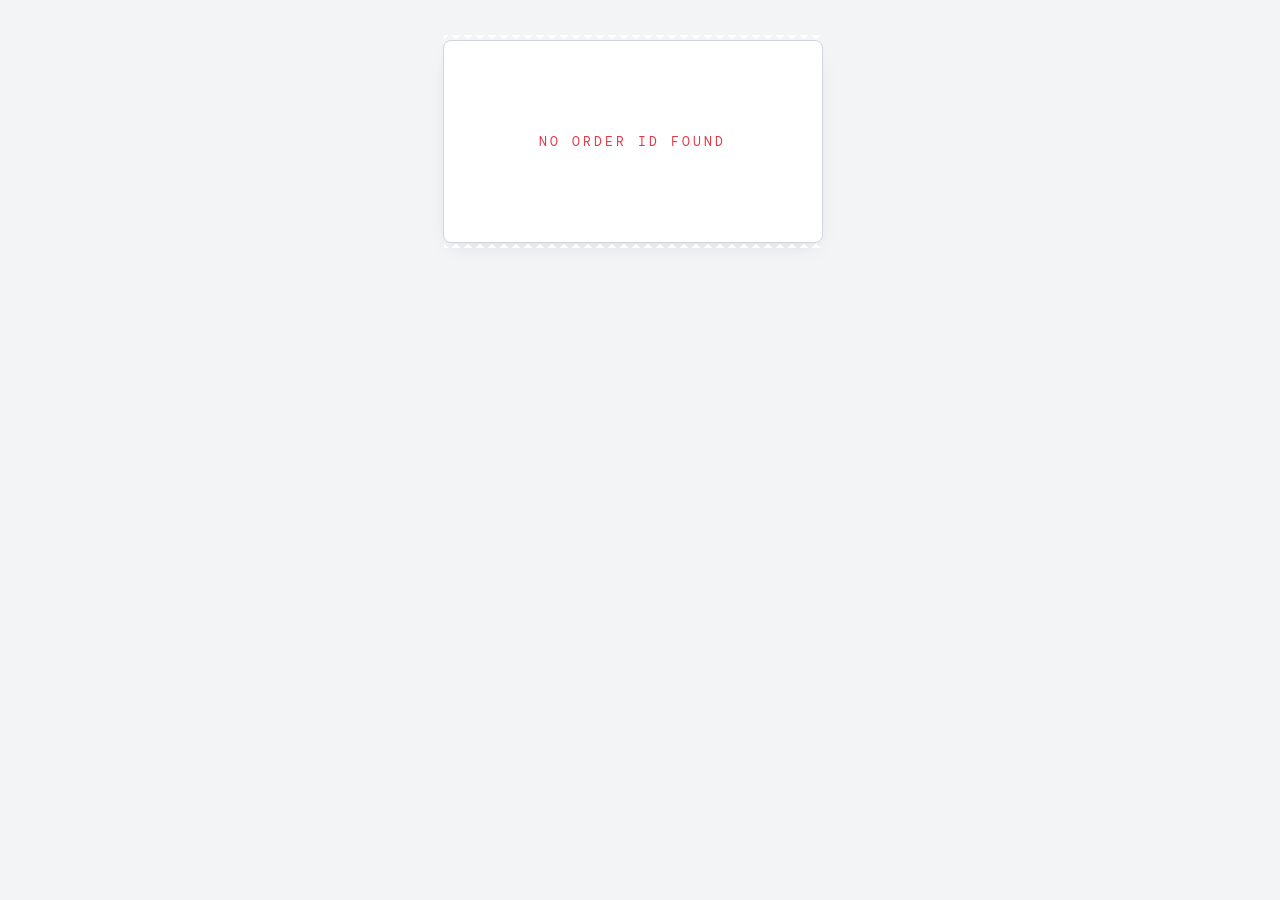
<file: frontend/Invoice/invoice.html>
<!DOCTYPE html>
<html>
<head>
  <title>Invoice — AERO CAFE</title>
  <link href="https://fonts.googleapis.com/css2?family=Noto+Sans+JP:wght@300;400;500&family=DM+Mono:wght@400;500&family=Shippori+Mincho:wght@400;500&display=swap" rel="stylesheet">
  <link rel="icon" href="data:image/svg+xml,<svg xmlns='http://www.w3.org/2000/svg' viewBox='0 0 100 100'><text y='.9em' font-size='90'></text></svg>">
  <style>
    :root {
      --bg: #F3F4F6;
      --text: #1F2937;
      --text-dark: #000000;
      --text-muted: #4B5563;
      --border: #D1D5DB;
      --border-dashed: #9CA3AF;
      --brand: #E23744;
      --brand-glow: rgba(226, 55, 68, 0.08);
      --green: #10B981;
      --green-light: rgba(16, 185, 129, 0.08);
    }

    * {
      box-sizing: border-box;
      margin: 0;
      padding: 0;
    }

    html {
      scrollbar-gutter: stable;
    }

    body {
      background: var(--bg);
      color: var(--text);
      font-family: 'Space Grotesk', sans-serif;
      min-height: 100vh;
      display: flex;
      flex-direction: column;
      align-items: center;
      justify-content: flex-start;
      padding: 40px 16px 60px;
      -webkit-font-smoothing: antialiased;
    }

    .inv-card {
      background: #ffffff;
      border: 1px solid var(--border);
      border-radius: 8px;
      width: 100%;
      max-width: 380px;
      padding: 32px 24px;
      box-shadow: 0 10px 25px -5px rgba(0, 0, 0, 0.05), 0 8px 16px -8px rgba(0, 0, 0, 0.05);
      position: relative;
    }

    /* Jagged receipt top/bottom indicator */
    .inv-card::before, .inv-card::after {
      content: '';
      position: absolute;
      left: 0;
      right: 0;
      height: 6px;
      background-size: 12px 6px;
      background-repeat: repeat-x;
      z-index: 10;
    }
    
    .inv-card::before {
      top: -6px;
      background-image: linear-gradient(135deg, #ffffff 25%, transparent 25%), linear-gradient(225deg, #ffffff 25%, transparent 25%);
    }

    .inv-card::after {
      bottom: -6px;
      background-image: linear-gradient(45deg, #ffffff 25%, transparent 25%), linear-gradient(315deg, #ffffff 25%, transparent 25%);
    }

    .inv-header {
      text-align: center;
      margin-bottom: 20px;
    }

    .inv-logo {
      width: 60px;
      height: 60px;
      object-fit: contain;
      margin: 0 auto 12px;
      display: block;
    }

    .inv-name {
      font-size: 22px;
      font-weight: 700;
      letter-spacing: 2px;
      text-transform: uppercase;
      color: var(--text-dark);
      margin-bottom: 4px;
    }

    .inv-address-line {
      font-size: 11px;
      color: var(--text-muted);
      line-height: 1.4;
      margin-bottom: 2px;
    }

    .inv-divider {
      border-top: 1px dashed var(--border-dashed);
      margin: 16px 0;
    }

    .inv-divider-double {
      border-top: 3px double var(--text-dark);
      margin: 12px 0;
    }

    .meta-grid {
      display: grid;
      grid-template-columns: 1fr 1fr;
      gap: 6px 12px;
      font-family: 'DM Mono', monospace;
      font-size: 12px;
      color: var(--text-dark);
      margin-bottom: 8px;
    }

    .meta-item {
      display: flex;
      justify-content: space-between;
    }

    .inv-section-title {
      font-family: 'DM Mono', monospace;
      font-size: 12px;
      font-weight: 700;
      color: var(--text-dark);
      margin-bottom: 12px;
      text-transform: uppercase;
      letter-spacing: 1px;
    }

    /* Receipt Table column grid */
    .receipt-row {
      display: grid;
      grid-template-columns: 1.8fr 0.4fr 0.8fr 1fr;
      align-items: flex-start;
      font-family: 'DM Mono', monospace;
      font-size: 12px;
      padding: 6px 0;
      color: var(--text-dark);
    }

    .receipt-row.header {
      font-weight: 700;
      border-bottom: 1px dashed var(--text-dark);
      padding-bottom: 8px;
      margin-bottom: 8px;
    }

    .col-item { text-align: left; }
    .col-qty { text-align: center; }
    .col-price { text-align: right; }
    .col-amt { text-align: right; }

    .calc-row {
      display: flex;
      justify-content: space-between;
      align-items: center;
      font-family: 'DM Mono', monospace;
      font-size: 13px;
      padding: 4px 0;
      color: var(--text-dark);
    }

    .calc-row.grand-total {
      font-size: 16px;
      font-weight: 700;
      color: var(--text-dark);
    }

    .paid-badge-capsule {
      margin-top: 20px;
      border: 2px solid var(--green);
      border-radius: 6px;
      padding: 12px;
      background: var(--green-light);
      text-align: center;
      font-family: 'DM Mono', monospace;
      color: var(--green);
    }

    .paid-title {
      font-size: 18px;
      font-weight: 700;
      letter-spacing: 4px;
      margin-bottom: 4px;
    }

    .paid-detail {
      font-size: 12px;
      font-weight: 500;
      margin-bottom: 2px;
    }

    .inv-footer {
      text-align: center;
      margin-top: 24px;
      font-family: 'Space Grotesk', sans-serif;
      font-size: 12px;
      color: var(--text-muted);
      line-height: 1.6;
    }

    /* Barcode container */
    .barcode-wrap {
      display: flex;
      flex-direction: column;
      align-items: center;
      margin-top: 20px;
    }

    .barcode-svg {
      width: 160px;
      height: 35px;
      color: var(--text-dark);
    }

    .barcode-num {
      font-family: 'DM Mono', monospace;
      font-size: 9px;
      color: var(--text-muted);
      margin-top: 4px;
      letter-spacing: 1px;
    }

    /* Actions styling */
    .action-container {
      width: 100%;
      max-width: 380px;
      margin-top: 24px;
      display: flex;
      flex-direction: column;
      gap: 12px;
    }

    .pay-btn {
      width: 100%;
      padding: 14px;
      background: var(--brand);
      color: #FFFFFF;
      border: none;
      font-family: 'Space Grotesk', sans-serif;
      font-size: 15px;
      font-weight: 600;
      cursor: pointer;
      border-radius: 8px;
      transition: all 0.2s ease;
      display: flex;
      align-items: center;
      justify-content: center;
      gap: 8px;
      box-shadow: 0 4px 12px rgba(226, 55, 68, 0.2);
    }

    .pay-btn:hover {
      box-shadow: 0 6px 16px rgba(226, 55, 68, 0.3);
    }

    .pay-btn:disabled {
      opacity: 0.5;
      cursor: not-allowed;
    }

    .print-btn {
      background: #FFFFFF;
      color: var(--text);
      border: 1px solid var(--border);
      box-shadow: 0 2px 6px rgba(0,0,0,0.05);
    }

    .print-btn:hover {
      background: var(--bg);
      border-color: var(--text-muted);
      box-shadow: 0 4px 12px rgba(0,0,0,0.08);
    }

    .pay-select {
      width: 100%;
      padding: 12px;
      border: 1px solid var(--border);
      border-radius: 8px;
      background: #FFFFFF;
      color: var(--text);
      font-family: 'Space Grotesk', sans-serif;
      font-size: 15px;
      outline: none;
      transition: all 0.2s ease;
    }

    .pay-select:focus {
      border-color: var(--brand);
      box-shadow: 0 0 0 2px var(--brand-glow);
    }

    .error-msg {
      text-align: center;
      padding: 60px 20px;
      font-family: 'DM Mono', monospace;
      font-size: 13px;
      letter-spacing: 3px;
      text-transform: uppercase;
      color: var(--brand);
    }

    @media print {
      body {
        background: #ffffff;
        padding: 20px 0;
        display: flex;
        justify-content: center;
        -webkit-print-color-adjust: exact;
        print-color-adjust: exact;
      }
      .inv-card {
        border: 1px solid var(--border);
        box-shadow: none;
        max-width: 380px;
        padding: 32px 24px;
        background: #ffffff !important;
      }
      .inv-card::before, .inv-card::after {
        display: block !important;
        -webkit-print-color-adjust: exact;
        print-color-adjust: exact;
      }
      .action-container {
        display: none !important;
      }
    }
  </style>
</head>
<body>
  <div class="inv-card" id="invoice">
    <div class="error-msg">Loading...</div>
  </div>

  <script src="../config.js"></script>
  <script src="invoice.js"></script>
</body>
</html>
</file>
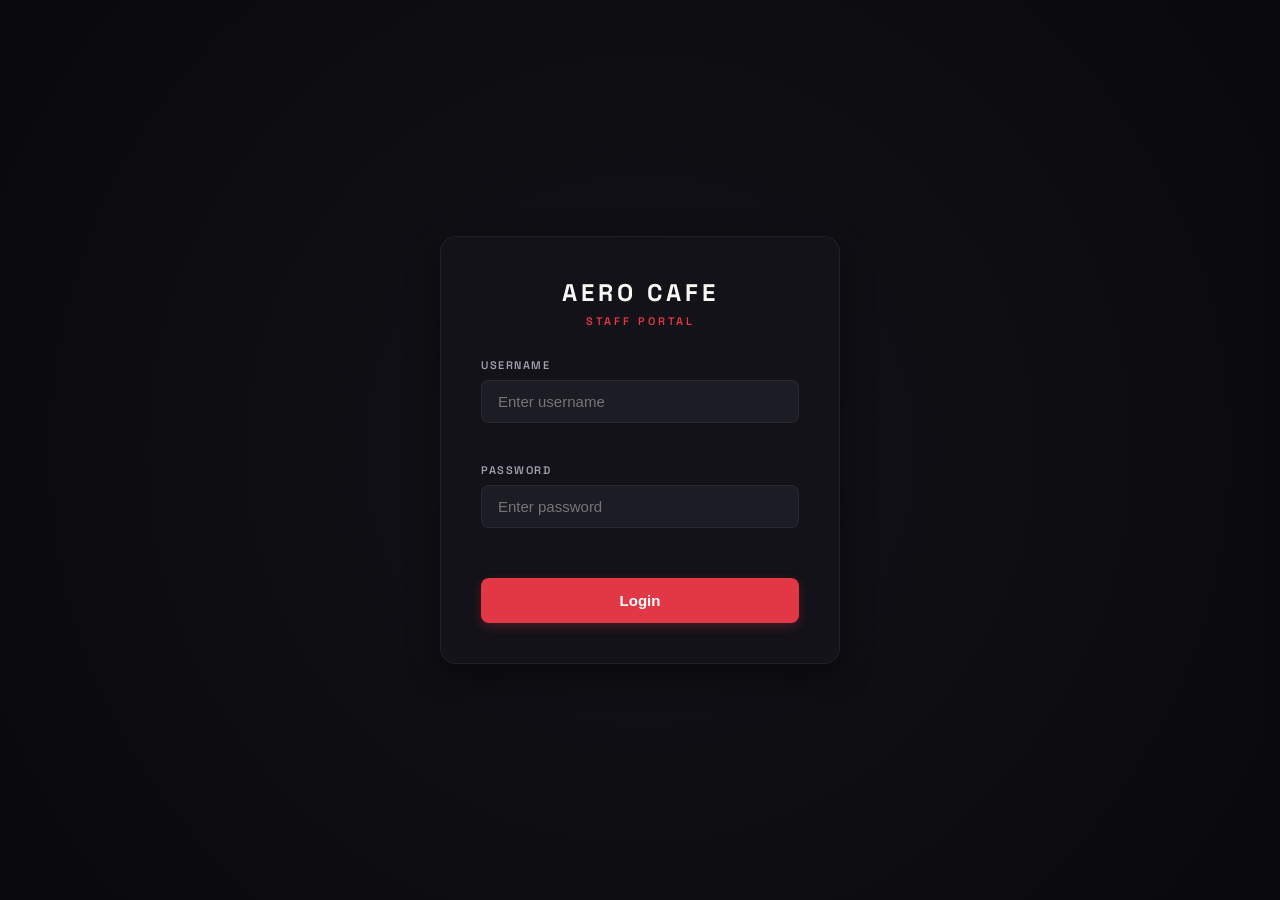
<file: frontend/kitchen/kitchen.html>
<!DOCTYPE html>
<html>
<head>
  <meta charset="UTF-8">
  <meta name="viewport" content="width=device-width, initial-scale=1.0">
  <link rel="icon" href="data:image/svg+xml,<svg xmlns='http://www.w3.org/2000/svg' viewBox='0 0 100 100'><circle cx='50' cy='50' r='40' fill='%23E23744'/></svg>">
  <title>Kitchen—AERO CAFE</title>
  <link href="https://fonts.googleapis.com/css2?family=Plus+Jakarta+Sans:wght@400;500;600;700;800&display=swap" rel="stylesheet">
  <link rel="stylesheet" href="https://cdnjs.cloudflare.com/ajax/libs/font-awesome/6.5.1/css/all.min.css">
  <script src="https://checkout.razorpay.com/v1/checkout.js"></script>
  <link href="https://fonts.googleapis.com/css2?family=Space+Grotesk:wght@300;400;500;600;700&family=DM+Mono:wght@400;500&display=swap" rel="stylesheet">
  <style>
    :root {
      /* Default Dark Mode colors */
      --bg: #09090D;
      --surface: #121218;
      --surface2: #1C1C24;
      --surface3: #252532;
      --border: rgba(255, 255, 255, 0.06);
      --text: #FAF8F5;
      --text-secondary: #A0A0B0;
      --text-muted: #626270;
      --amber: #E23744; /* Brand Red */
      --amber-dim: rgba(226, 55, 68, 0.1);
      --red: #EF4444;
      --red-dim: rgba(239, 68, 68, 0.1);
      --green: #10B981;
      --green-dim: rgba(16, 185, 129, 0.1);
      --yellow: #F59E0B;
      --yellow-dim: rgba(245, 158, 11, 0.1);
      --card-shadow: 0 12px 32px rgba(0, 0, 0, 0.4);
      --sidebar-bg: #121218;
    }

    body.light-theme {
      /* Premium Light Mode colors */
      --bg: #F3F4F6;
      --surface: #FFFFFF;
      --surface2: #F9FAFB;
      --surface3: #F3F4F6;
      --border: rgba(0, 0, 0, 0.08);
      --text: #111827;
      --text-secondary: #4B5563;
      --text-muted: #9CA3AF;
      --amber-dim: rgba(226, 55, 68, 0.06);
      --red-dim: rgba(239, 68, 68, 0.06);
      --green-dim: rgba(16, 185, 129, 0.06);
      --yellow-dim: rgba(245, 158, 11, 0.06);
      --card-shadow: 0 8px 24px rgba(0, 0, 0, 0.05);
      --sidebar-bg: #FFFFFF;
    }

    * { box-sizing: border-box; margin: 0; padding: 0; }

    html {
      scrollbar-gutter: stable;
    }

    body {
      background: var(--bg);
      color: var(--text);
      font-family: 'Space Grotesk', sans-serif;
      min-height: 100vh;
      display: flex;
      font-size: 16px;
      letter-spacing: -0.015em;
      transition: background-color 0.3s ease, color 0.3s ease;
    }

    .sidebar {
      position: fixed;
      left: 0; top: 0; bottom: 0;
      width: 280px;
      background: var(--sidebar-bg);
      border-right: 1px solid var(--border);
      display: flex;
      flex-direction: column;
      z-index: 200;
      transition: background-color 0.3s ease, border-color 0.3s ease;
    }

    .sidebar-logo {
      display: flex;
      flex-direction: column;
      align-items: center;
      gap: 8px;
      padding: 24px;
      border-bottom: 1px solid var(--border);
    }
    
    .logo-main {
      font-size: 20px;
      font-weight: 700;
      color: var(--text);
      letter-spacing: 2px;
      text-transform: uppercase;
    }

    .logo-sub {
      font-size: 10px;
      color: var(--text-secondary);
      letter-spacing: 2px;
      text-transform: uppercase;
      margin-top: 4px;
    }

    .nav-section { flex: 1; padding: 20px 0; display: flex; flex-direction: column; height: calc(100% - 100px); }

    .nav-item {
      display: flex;
      align-items: center;
      gap: 12px;
      padding: 12px 20px;
      margin: 4px 16px;
      font-size: 15px;
      color: var(--text-secondary);
      cursor: pointer;
      border-radius: 10px;
      transition: all 0.2s ease;
      text-decoration: none;
      font-weight: 500;
    }

    .nav-item:hover {
      color: var(--text);
      background: var(--surface2);
      text-decoration: none;
    }

    .nav-item.active {
      color: #FFFFFF;
      background: var(--amber);
      font-weight: 600;
      box-shadow: 0 4px 12px rgba(226, 55, 68, 0.25);
    }
    
    body.light-theme .nav-item.active {
      color: #FFFFFF;
      background: var(--amber);
    }

    .nav-icon {
      display: flex;
      align-items: center;
      justify-content: center;
      width: 20px;
      height: 20px;
    }

    .nav-divider { height: 1px; background: var(--border); margin: 12px 16px; }

    .main { margin-left: 280px; flex: 1; display: flex; flex-direction: column; min-width: 0; }

    .topbar {
      background: var(--surface);
      border-bottom: 1px solid var(--border);
      padding: 0 40px;
      height: 72px;
      display: flex;
      align-items: center;
      justify-content: space-between;
      position: sticky;
      top: 0;
      z-index: 100;
      transition: background-color 0.3s ease, border-color 0.3s ease;
    }

    .topbar-title { font-size: 20px; font-weight: 700; color: var(--text); letter-spacing: -0.02em; }

    .control-capsule {
      display: flex;
      align-items: center;
      gap: 12px;
      background: var(--surface2);
      border: 1px solid var(--border);
      padding: 6px 14px;
      border-radius: 30px;
      transition: all 0.3s ease;
    }

    .live-badge {
      display: flex;
      align-items: center;
      gap: 6px;
      font-family: 'DM Mono', monospace;
      font-size: 12px;
      letter-spacing: 1px;
      text-transform: uppercase;
      color: var(--green);
      font-weight: 600;
    }

    .live-dot {
      width: 6px; height: 6px;
      border-radius: 50%;
      background: var(--green);
      animation: pulse 2s infinite;
    }

    @keyframes pulse { 0%,100%{opacity:1} 50%{opacity:0.3} }

    .theme-toggle-btn {
      background: none;
      border: none;
      color: var(--text-secondary);
      cursor: pointer;
      display: flex;
      align-items: center;
      justify-content: center;
      padding: 6px;
      border-radius: 50%;
      transition: all 0.2s ease;
      width: 32px;
      height: 32px;
    }

    .theme-toggle-btn:hover {
      color: var(--text);
      background: var(--surface3);
    }

    .theme-toggle-btn svg {
      width: 18px;
      height: 18px;
      fill: none;
      stroke: currentColor;
      stroke-width: 2;
      stroke-linecap: round;
      stroke-linejoin: round;
    }

    .page { display: none; flex-direction: column; flex: 1; }
    .page.active { display: flex; }

    .dash-grid {
      display: grid;
      grid-template-columns: repeat(auto-fit, minmax(220px, 1fr));
      gap: 20px;
      padding: 32px 40px;
      border-bottom: 1px solid var(--border);
    }

    .stat-card {
      background: var(--surface);
      border: 1px solid var(--border);
      border-radius: 16px;
      padding: 24px;
      position: relative;
      overflow: hidden;
      box-shadow: var(--card-shadow);
      transition: all 0.3s ease;
      display: flex;
      flex-direction: column;
      justify-content: space-between;
    }

    .stat-card::after {
      content: '';
      position: absolute;
      top: 0; left: 0; right: 0; height: 3px;
      background: transparent;
    }

    .stat-card:nth-child(1)::after { background: var(--text-secondary); }
    .stat-card:nth-child(2)::after { background: var(--yellow); }
    .stat-card:nth-child(3)::after { background: var(--green); }
    .stat-card:nth-child(4)::after { background: var(--amber); }

    .stat-card-header {
      display: flex;
      justify-content: space-between;
      align-items: flex-start;
      margin-bottom: 12px;
    }

    .stat-label {
      font-size: 12px;
      text-transform: uppercase;
      letter-spacing: 1px;
      color: var(--text-secondary);
      font-weight: 600;
    }

    .stat-icon {
      color: var(--text-muted);
      opacity: 0.6;
    }

    .stat-value {
      font-family: 'DM Mono', monospace;
      font-size: 36px;
      font-weight: 700;
      line-height: 1;
      margin-top: 4px;
    }

    .stat-card:nth-child(1) .stat-value { color: var(--text); }
    .stat-card:nth-child(2) .stat-value { color: var(--yellow); }
    .stat-card:nth-child(3) .stat-value { color: var(--green); }
    .stat-card:nth-child(4) .stat-value { color: var(--amber); }

    .stat-sub { font-size: 13px; color: var(--text-muted); margin-top: 6px; }

    .recent-section { padding: 40px; }

    .section-title {
      font-size: 15px;
      font-weight: 700;
      color: var(--text);
      text-transform: uppercase;
      letter-spacing: 1.5px;
      margin-bottom: 20px;
    }

    .table-container {
      background: var(--surface);
      border: 1px solid var(--border);
      border-radius: 16px;
      overflow: hidden;
      box-shadow: var(--card-shadow);
    }

    .recent-table, .hist-table { width: 100%; border-collapse: collapse; font-size: 15px; }

    .recent-table th, .hist-table th {
      text-align: left;
      font-size: 12px;
      font-weight: 600;
      color: var(--text-secondary);
      text-transform: uppercase;
      letter-spacing: 1px;
      padding: 16px 20px;
      background: rgba(0, 0, 0, 0.02);
      border-bottom: 1px solid var(--border);
    }

    body.light-theme .recent-table th, body.light-theme .hist-table th {
      background: rgba(0, 0, 0, 0.015);
    }

    .recent-table td, .hist-table td {
      padding: 16px 20px;
      border-bottom: 1px solid var(--border);
      color: var(--text);
      vertical-align: middle;
    }

    .recent-table tr:last-child td, .hist-table tr:last-child td {
      border-bottom: none;
    }

    .recent-table tr:hover td, .hist-table tr:hover td {
      background: var(--surface2);
    }

    .filter-bar {
      padding: 24px 40px 0;
      display: flex;
      align-items: center;
      gap: 10px;
    }

    .cafe-banner {
      text-align: center;
      padding: 24px 40px 10px;
      border-bottom: 1px solid var(--border);
    }

    .cafe-banner-name {
      font-family: 'Space Grotesk', sans-serif;
      font-size: 26px;
      font-weight: 700;
      letter-spacing: 4px;
      color: var(--amber);
      text-transform: uppercase;
    }

    .filter-tab {
      padding: 8px 20px;
      border-radius: 20px;
      font-size: 14px;
      font-weight: 600;
      cursor: pointer;
      border: 1px solid var(--border);
      background: var(--surface);
      color: var(--text-secondary);
      transition: all 0.2s ease;
      white-space: nowrap;
    }

    .filter-tab:hover {
      color: var(--text);
      background: var(--surface2);
      border-color: var(--text-muted);
    }

    .filter-tab.active {
      background: var(--amber) !important;
      color: #FFFFFF !important;
      border-color: var(--amber) !important;
      box-shadow: 0 4px 12px rgba(226, 55, 68, 0.25);
    }

    .search-wrap {
      position: relative;
      margin-left: auto;
    }

    .search-input {
      width: 260px;
      background: var(--surface);
      border: 1px solid var(--border);
      border-radius: 20px;
      padding: 8px 16px 8px 36px;
      color: var(--text);
      font-size: 14px;
      font-family: 'Space Grotesk', sans-serif;
      outline: none;
      transition: all 0.2s ease;
    }

    .search-input:focus {
      border-color: var(--amber);
      background: var(--surface2);
      box-shadow: 0 0 0 2px rgba(226, 55, 68, 0.15);
    }
    
    .search-input::placeholder { color: var(--text-muted); }

    .search-icon {
      position: absolute;
      left: 12px; top: 50%;
      transform: translateY(-50%);
      color: var(--text-muted);
      pointer-events: none;
      display: flex;
      align-items: center;
    }

    .orders-grid {
      padding: 32px 40px 48px;
      display: grid;
      grid-template-columns: repeat(auto-fill, minmax(320px, 1fr));
      gap: 24px;
    }

    .k-card {
      background: var(--surface);
      border: 1px solid var(--border);
      border-radius: 16px;
      padding: 24px;
      box-shadow: var(--card-shadow);
      transition: all 0.25s cubic-bezier(0.4, 0, 0.2, 1);
      display: flex;
      flex-direction: column;
      position: relative;
      border-top: 4px solid var(--border);
    }

    .k-card.status-open {
      border-top-color: var(--yellow);
    }

    .k-card.status-ready {
      border-top-color: var(--amber);
    }

    .k-card:hover {
      box-shadow: 0 16px 36px rgba(0, 0, 0, 0.12);
      border-color: rgba(226, 55, 68, 0.2);
    }
    
    body.light-theme .k-card:hover {
      box-shadow: 0 12px 28px rgba(0, 0, 0, 0.08);
      border-color: rgba(226, 55, 68, 0.2);
    }

    .k-card-header {
      display: flex;
      align-items: center;
      justify-content: space-between;
      margin-bottom: 6px;
    }

    .k-order-id {
      font-size: 20px;
      font-weight: 700;
      color: var(--text);
      letter-spacing: -0.02em;
    }

    .k-time-wrap {
      display: flex;
      align-items: center;
      gap: 6px;
      font-size: 13px;
      color: var(--text-secondary);
      font-weight: 500;
    }
    
    .k-time-wrap svg {
      width: 14px;
      height: 14px;
      color: var(--text-muted);
    }

    .k-sub {
      font-size: 13px;
      color: var(--text-muted);
      margin-bottom: 12px;
      font-weight: 500;
    }

    .k-status {
      display: inline-flex;
      align-items: center;
      gap: 6px;
      font-size: 10px;
      font-weight: 700;
      text-transform: uppercase;
      letter-spacing: 1px;
      padding: 4px 10px;
      border-radius: 12px;
      margin-bottom: 16px;
      width: fit-content;
    }

    .s-open  { background: var(--yellow-dim); color: var(--yellow); border: 1px solid rgba(245, 158, 11, 0.2); }
    .s-ready { background: var(--amber-dim);  color: var(--amber);  border: 1px solid rgba(226, 55, 68, 0.2); }
    .s-paid  { background: var(--green-dim);  color: var(--green);  border: 1px solid rgba(16, 185, 129, 0.2); }

    .k-items {
      margin-bottom: 16px;
      border-top: 1px dashed var(--border);
      border-bottom: 1px dashed var(--border);
      padding: 12px 0;
    }

    .k-item-row {
      display: flex;
      align-items: center;
      gap: 10px;
      padding: 8px 0;
      font-size: 15px;
    }

    .k-item-qty {
      font-family: 'DM Mono', monospace;
      font-size: 13px;
      font-weight: 700;
      color: var(--text-secondary);
      background: var(--surface2);
      padding: 2px 6px;
      border-radius: 4px;
      min-width: 26px;
      text-align: center;
    }
    
    .k-item-qty.alert-qty {
      color: #FFFFFF;
      background: var(--amber);
    }

    .k-item-name { color: var(--text); flex: 1; font-weight: 500; }

    .k-item-price {
      font-size: 14px;
      color: var(--text-secondary);
      font-family: 'DM Mono', monospace;
      font-weight: 500;
    }

    .k-total {
      display: flex;
      justify-content: space-between;
      align-items: center;
      margin-bottom: 16px;
    }

    .k-total-label { font-size: 14px; color: var(--text-secondary); font-weight: 500; }

    .k-total-amt {
      font-family: 'DM Mono', monospace;
      font-size: 20px;
      font-weight: 700;
      color: var(--amber);
    }

    .k-btn {
      width: 100%;
      padding: 12px;
      border: none;
      font-family: 'Space Grotesk', sans-serif;
      font-size: 15px;
      font-weight: 600;
      cursor: pointer;
      border-radius: 10px;
      transition: all 0.2s ease;
      display: flex;
      align-items: center;
      justify-content: center;
      gap: 8px;
    }

    .k-btn:disabled { opacity: 0.4; cursor: not-allowed; }

    .kb-confirm {
      background: var(--amber);
      color: #FFFFFF;
      box-shadow: 0 4px 12px rgba(226, 55, 68, 0.25);
    }
    .kb-confirm:hover {
      box-shadow: 0 6px 16px rgba(226, 55, 68, 0.4);
    }

    .kb-invoice {
      background: var(--yellow);
      color: #FFFFFF;
      box-shadow: 0 4px 12px rgba(245, 158, 11, 0.25);
    }
    .kb-invoice:hover {
      box-shadow: 0 6px 16px rgba(245, 158, 11, 0.4);
    }

    .history-wrap { padding: 40px; }

    .hist-table button {
      background: var(--amber-dim) !important;
      border: 1px solid rgba(226, 55, 68, 0.15) !important;
      color: var(--amber) !important;
      border-radius: 6px !important;
      font-weight: 600 !important;
      font-size: 13px !important;
      padding: 6px 14px !important;
      cursor: pointer;
      transition: all 0.2s ease !important;
    }
    
    .hist-table button:hover {
      background: var(--amber) !important;
      color: #FFFFFF !important;
      border-color: var(--amber) !important;
      box-shadow: 0 4px 12px rgba(226, 55, 68, 0.2) !important;
    }

    .no-orders, .empty-state {
      grid-column: 1 / -1;
      text-align: center;
      padding: 60px 20px;
      font-family: 'DM Mono', monospace;
      font-size: 13px;
      letter-spacing: 2px;
      text-transform: uppercase;
      color: var(--text-muted);
    }

    .pay-modal-overlay {
      position: fixed; inset: 0;
      background: rgba(0, 0, 0, 0.6);
      backdrop-filter: blur(8px);
      z-index: 9000;
      display: flex;
      align-items: center;
      justify-content: center;
      padding: 20px;
    }

    .pay-modal {
      background: var(--surface);
      border: 1px solid var(--border);
      border-radius: 16px;
      padding: 32px;
      width: 100%;
      max-width: 400px;
      text-align: center;
      box-shadow: var(--card-shadow);
    }

    .pay-modal-label {
      font-size: 11px;
      font-weight: 600;
      text-transform: uppercase;
      letter-spacing: 2px;
      color: var(--green);
      margin-bottom: 12px;
    }

    .pay-modal-q { font-size: 20px; font-weight: 700; color: var(--text); margin-bottom: 6px; }

    .pay-modal-amt {
      font-family: 'DM Mono', monospace;
      font-size: 32px;
      color: var(--green);
      font-weight: 700;
      margin-bottom: 24px;
    }

    .pay-modal-btns { display: flex; gap: 12px; }

    .pay-modal-btns button {
      flex: 1; padding: 12px; border: none;
      border-radius: 10px; font-size: 15px;
      font-weight: 600; cursor: pointer;
      transition: all 0.2s ease;
    }

    .btn-cancel-pay { background: var(--surface2); color: var(--text-secondary); border: 1px solid var(--border); }
    .btn-cancel-pay:hover { background: var(--surface3); color: var(--text); }
    
    .btn-ok-pay { background: var(--green); color: #fff; box-shadow: 0 4px 12px rgba(16, 185, 129, 0.25); }
    .btn-ok-pay:hover { box-shadow: 0 6px 16px rgba(16, 185, 129, 0.4); }

    .badge-pill {
      display: inline-block;
      padding: 4px 10px;
      border-radius: 12px;
      font-size: 11px;
      font-weight: 700;
      text-transform: uppercase;
      letter-spacing: 0.8px;
    }

    .bp-paid  { background: var(--green-dim); color: var(--green); border: 1px solid rgba(16, 185, 129, 0.15); }
    .bp-open  { background: var(--yellow-dim); color: var(--yellow); border: 1px solid rgba(245, 158, 11, 0.15); }
    .bp-ready { background: var(--red-dim);   color: var(--red);   border: 1px solid rgba(239, 68, 68, 0.15); }

    @media (max-width: 768px) {
      .sidebar { display: none; }
      .main { margin-left: 0; }
      .orders-grid { padding: 16px 20px 40px; grid-template-columns: 1fr; }
      .filter-bar, .history-wrap, .recent-section { padding-left: 20px; padding-right: 20px; }
      .topbar { padding: 0 20px; }
      .dash-grid { padding: 20px; gap: 16px; }
    }

    /* Premium Login Styles */
    .login-overlay-container {
      position: fixed; inset: 0;
      background: radial-gradient(circle at center, var(--surface) 0%, var(--bg) 100%);
      z-index: 99999;
      display: flex;
      justify-content: center;
      align-items: center;
      font-family: 'Space Grotesk', sans-serif;
      backdrop-filter: blur(10px);
    }
    
    .login-card {
      background: var(--surface);
      border: 1px solid var(--border);
      border-radius: 16px;
      width: 100%;
      max-width: 400px;
      padding: 40px;
      box-shadow: var(--card-shadow);
      text-align: center;
      transition: all 0.3s ease;
    }
    
    .login-input-group {
      text-align: left;
      margin-bottom: 20px;
    }
    
    .login-label {
      font-size: 11px;
      font-weight: 600;
      color: var(--text-secondary);
      text-transform: uppercase;
      letter-spacing: 1.5px;
      margin-bottom: 8px;
      display: block;
    }
    
    .login-input {
      width: 100%;
      background: var(--surface2);
      border: 1px solid var(--border);
      border-radius: 8px;
      padding: 12px 16px;
      color: var(--text);
      font-size: 15px;
      outline: none;
      transition: border-color 0.25s, background-color 0.25s;
    }
    
    .login-input:focus {
      border-color: var(--amber) !important;
      background: var(--surface3) !important;
      box-shadow: 0 0 0 2px rgba(226, 55, 68, 0.15);
    }
    
    .login-btn {
      background: var(--amber);
      color: #FFFFFF;
      border: none;
      border-radius: 8px;
      padding: 14px;
      font-size: 15px;
      font-weight: 600;
      cursor: pointer;
      transition: all 0.25s ease;
      box-shadow: 0 4px 12px rgba(226, 55, 68, 0.25);
      outline: none;
      width: 100%;
      margin-top: 10px;
    }
    .login-btn:hover {
      box-shadow: 0 8px 20px rgba(226, 55, 68, 0.4);
    }
    
    
    /* Expired License Warning Overlay */
    .expired-overlay {
      position: fixed;
      inset: 0;
      background: rgba(9, 9, 13, 0.95);
      backdrop-filter: blur(12px);
      z-index: 999999;
      display: flex;
      align-items: center;
      justify-content: center;
      padding: 24px;
      font-family: 'Space Grotesk', sans-serif;
    }
    
    .expired-card {
      background: #121218;
      border: 1px solid rgba(226, 55, 68, 0.2);
      border-radius: 24px;
      padding: 40px;
      max-width: 480px;
      width: 100%;
      text-align: center;
      box-shadow: 0 20px 50px rgba(0, 0, 0, 0.5);
      display: flex;
      flex-direction: column;
      align-items: center;
      gap: 24px;
    }
    
    .expired-icon-wrap {
      width: 80px;
      height: 80px;
      background: rgba(226, 55, 68, 0.1);
      border: 2px solid rgba(226, 55, 68, 0.3);
      border-radius: 50%;
      display: flex;
      align-items: center;
      justify-content: center;
      color: #E23744;
      animation: expired-pulse 2s infinite;
    }
    
    @keyframes expired-pulse {
      0%, 100% { transform: scale(1); box-shadow: 0 0 0 0 rgba(226, 55, 68, 0.4); }
      50% { transform: scale(1.05); box-shadow: 0 0 20px 10px rgba(226, 55, 68, 0); }
    }
    
    .expired-title {
      font-size: 24px;
      font-weight: 700;
      color: #FAF8F5;
      letter-spacing: -0.02em;
    }
    
    .expired-desc {
      font-size: 15px;
      color: #A0A0B0;
      line-height: 1.6;
    }
    
    .expired-btn {
      width: 100%;
      background: #E23744;
      color: #FFFFFF;
      border: none;
      border-radius: 12px;
      padding: 16px;
      font-family: 'Space Grotesk', sans-serif;
      font-size: 15px;
      font-weight: 700;
      cursor: pointer;
      text-transform: uppercase;
      letter-spacing: 0.05em;
      box-shadow: 0 8px 24px rgba(226, 55, 68, 0.3);
      transition: all 0.2s ease;
    }
    
    .expired-btn:hover {
      background: #f43f5e;
      box-shadow: 0 12px 28px rgba(226, 55, 68, 0.4);
    }
    
    .expired-btn:active {
      transform: scale(0.98);
    }
  </style>
</head>
<body>

<!-- Staff Login Overlay -->
<div id="login-overlay" class="login-overlay-container" style="display: none;">
  <div class="login-card">
    <div style="margin-bottom: 30px;">
      <div class="cafe-name" style="font-size: 24px; font-weight: 700; color: var(--text); letter-spacing: 4px; text-transform: uppercase;">Aero Cafe</div>
      <div style="font-size: 11px; font-weight: 600; color: var(--amber); letter-spacing: 3px; text-transform: uppercase; margin-top: 6px;">Staff Portal</div>
    </div>
    <form id="loginForm" onsubmit="handleLogin(event)" style="display: flex; flex-direction: column; gap: 20px;">
      <div class="login-input-group">
        <label class="login-label">Username</label>
        <input type="text" id="username" class="login-input" required placeholder="Enter username">
      </div>
      <div class="login-input-group">
        <label class="login-label">Password</label>
        <input type="password" id="password" class="login-input" required placeholder="Enter password">
      </div>
      <div id="login-error" style="color: var(--amber); font-size: 13px; font-weight: 600; display: none; text-align: center; margin-top: 5px;"></div>
      <button type="submit" id="loginBtn" class="login-btn">Login</button>
    </form>
  </div>
</div>

<div class="sidebar">
  <div class="sidebar-logo">
    <div>
      <div class="logo-main cafe-name">AERO CAFE</div>
      <div class="logo-sub">Good coffee. Good company</div>
    </div>
  </div>

  <div class="nav-section">
    <a class="nav-item" onclick="showPage('dashboard', this)">
      <span class="nav-icon">*</span> Dashboard
    </a>
    <a class="nav-item active" onclick="showPage('orders', this)">
      <span class="nav-icon">*</span> Order Manager
    </a>
    <div class="nav-divider"></div>
    <a class="nav-item" onclick="showPage('history', this)">
      <span class="nav-icon">*</span> History
    </a>
  </div>
</div>

<div class="main">
  <div class="topbar">
    <div class="topbar-title" id="pageTitle">Order Manager</div>
    <div style="display: flex; align-items: center; gap: 16px;">
      <div class="control-capsule">
        <div id="liveClock" style="font-family: 'DM Mono', monospace; font-size: 15px; font-weight: 500; color: var(--text);"></div>
        <div style="width: 1px; height: 16px; background: var(--border);"></div>
        <div class="live-badge" id="connStatus">
          <div class="live-dot"></div>
          <span id="connStatusText">Connecting...</span>
        </div>
      </div>
      <button class="theme-toggle-btn" onclick="toggleTheme()" title="Toggle Theme">
        <svg id="theme-icon" viewBox="0 0 24 24"><path d="M21 12.79A9 9 0 1 1 11.21 3 7 7 0 0 0 21 12.79z"></path></svg>
      </button>
    </div>
  </div>

  <!-- DASHBOARD -->
  <div class="page" id="page-dashboard">
    <div class="dash-grid">
      <div class="stat-card">
        <div class="stat-card-header">
          <span class="stat-label">Active Orders</span>
          <span class="stat-icon">
            <svg viewBox="0 0 24 24" width="18" height="18" stroke="currentColor" stroke-width="2" fill="none" stroke-linecap="round" stroke-linejoin="round"><path d="M6 2L3 6v14a2 2 0 0 0 2 2h14a2 2 0 0 0 2-2V6l-3-4z"></path><line x1="3" y1="6" x2="21" y2="6"></line><path d="M16 10a4 4 0 0 1-8 0"></path></svg>
          </span>
        </div>
        <div class="stat-value" id="st-active">—</div>
        <div class="stat-sub">Active in kitchen</div>
      </div>
      <div class="stat-card">
        <div class="stat-card-header">
          <span class="stat-label">Incoming</span>
          <span class="stat-icon" style="color: var(--yellow);">
            <svg viewBox="0 0 24 24" width="18" height="18" stroke="currentColor" stroke-width="2" fill="none" stroke-linecap="round" stroke-linejoin="round"><circle cx="12" cy="12" r="10"></circle><line x1="12" y1="8" x2="12" y2="12"></line><line x1="12" y1="16" x2="12.01" y2="16"></line></svg>
          </span>
        </div>
        <div class="stat-value" id="st-open">—</div>
        <div class="stat-sub">Pending confirmation</div>
      </div>
      <div class="stat-card">
        <div class="stat-card-header">
          <span class="stat-label">Ready</span>
          <span class="stat-icon" style="color: var(--green);">
            <svg viewBox="0 0 24 24" width="18" height="18" stroke="currentColor" stroke-width="2" fill="none" stroke-linecap="round" stroke-linejoin="round"><path d="M22 11.08V12a10 10 0 1 1-5.93-9.14"></path><polyline points="22 4 12 14.01 9 11.01"></polyline></svg>
          </span>
        </div>
        <div class="stat-value" id="st-ready">—</div>
        <div class="stat-sub">Awaiting payment</div>
      </div>
      <div class="stat-card">
        <div class="stat-card-header">
          <span class="stat-label">Revenue</span>
          <span class="stat-icon" style="color: var(--amber);">
            <svg viewBox="0 0 24 24" width="18" height="18" stroke="currentColor" stroke-width="2" fill="none" stroke-linecap="round" stroke-linejoin="round"><line x1="12" y1="1" x2="12" y2="23"></line><path d="M17 5H9.5a3.5 3.5 0 0 0 0 7h5a3.5 3.5 0 0 1 0 7H6"></path></svg>
          </span>
        </div>
        <div class="stat-value" id="st-revenue">—</div>
        <div class="stat-sub">Paid orders today</div>
      </div>
    </div>
    <div class="recent-section">
      <div class="section-title">Recent Orders</div>
      <div id="dashRecent"><div class="empty-state">Loading...</div></div>
    </div>
  </div>

  <!-- ORDERS -->
  <div class="page active" id="page-orders">
    <div class="cafe-banner">
      <span class="cafe-banner-name cafe-name">Aero Cafe</span>
    </div>
    <div class="filter-bar">
      <button class="filter-tab active" onclick="setFilter('all', this)">All</button>
      <button class="filter-tab" onclick="setFilter('OPEN', this)">Incoming</button>
      <button class="filter-tab" onclick="setFilter('READY', this)">Ready</button>
      <div class="search-wrap">
        <span class="search-icon"></span>
        <input class="search-input" id="searchInput" type="text"
               placeholder="Search by Table or Item..."
               oninput="renderOrders()">
      </div>
    </div>

    <div class="orders-grid" id="ordersGrid">
      <div class="no-orders">Loading orders...</div>
    </div>
  </div>

  <!-- HISTORY -->
  <div class="page" id="page-history">
    <div class="history-wrap">
      <div class="section-title" style="margin-bottom:18px;">Order History</div>
      <div id="historyContent"><div class="empty-state">Loading...</div></div>
    </div>
  </div>
</div>

<!-- PAYMENT MODAL -->
<div class="pay-modal-overlay" id="payModal" style="display:none;">
  <div class="pay-modal" style="background: var(--surface); border-radius: 16px; padding: 32px; width: 100%; max-width: 400px; text-align: center; box-shadow: 0 16px 48px rgba(0,0,0,0.15);">
    <div class="pay-modal-label" style="font-size: 12px; font-weight: 600; text-transform: uppercase; letter-spacing: 2px; color: var(--green); margin-bottom: 8px;">Process Payment</div>
    <div class="pay-modal-q" id="payModalTable" style="font-size: 20px; font-weight: 600; margin-bottom: 4px;">Table —</div>
    <div class="pay-modal-amt" id="payModalAmt" style="font-size: 32px; font-weight: 700; color: var(--green); font-family: 'DM Mono', monospace; margin-bottom: 20px;">0</div>
    
    <!-- Payment Option Dropdown -->
    <div style="text-align: left; margin-bottom: 24px;">
      <label style="font-size: 12px; font-weight: 600; color: var(--muted); text-transform: uppercase; letter-spacing: 1px; display: block; margin-bottom: 8px;">Select Payment Mode</label>
      <select id="payModalMethod" style="width: 100%; padding: 12px; border: 1px solid var(--border); border-radius: 8px; background: var(--surface); color: var(--text); outline: none; font-size: 15px; font-family: 'Space Grotesk', sans-serif;">
        <option value="CASH">Cash</option>
        <option value="UPI">UPI / QR Code</option>
      </select>
    </div>

    <div class="pay-modal-btns" style="display: flex; gap: 12px;">
      <button class="btn-cancel-pay" onclick="closePayModal()" style="flex: 1; padding: 14px; border: 1px solid var(--border); border-radius: 8px; background: var(--surface2); cursor: pointer; font-weight: 600;">Cancel</button>
      <button class="btn-ok-pay" id="payModalOkBtn" onclick="confirmPayAndInvoice()" style="flex: 1; padding: 14px; border: none; border-radius: 8px; background: var(--green); color: #fff; cursor: pointer; font-weight: 600; transition: opacity 0.2s;">Generate Invoice</button>
    </div>
  </div>
</div>

<script src="../config.js"></script>
<script>
  // Initialize theme immediately to prevent flashing
  (function() {
    const savedTheme = localStorage.getItem('theme') || 'dark';
    if (savedTheme === 'light') {
      document.body.classList.add('light-theme');
    }
  })();

  let orders = {};
  let pendingInvoiceOrderId = null;
  let activeFilter = 'all';
  let currentUser = null;

  const pageTitles = { dashboard: 'Dashboard', orders: 'Order Manager', history: 'Order History' };

  // On DOM content load, check authentication status and init theme controls
  document.addEventListener('DOMContentLoaded', () => {
    // Always clear login state on load to force authentication every time the page is opened
    localStorage.removeItem("token");
    localStorage.removeItem("user");

    CONFIG.loadCafeConfig();
    checkAuth();
    initThemeIcon();
  });



  function initThemeIcon() {
    const savedTheme = localStorage.getItem('theme') || 'dark';
    updateThemeIcon(savedTheme === 'light');
  }

  function toggleTheme() {
    const isLight = document.body.classList.toggle('light-theme');
    localStorage.setItem('theme', isLight ? 'light' : 'dark');
    updateThemeIcon(isLight);
  }

  function updateThemeIcon(isLight) {
    const iconSvg = document.getElementById('theme-icon');
    if (!iconSvg) return;
    if (isLight) {
      // Show Moon icon (clicking it switches to Dark)
      iconSvg.innerHTML = `<path d="M21 12.79A9 9 0 1 1 11.21 3 7 7 0 0 0 21 12.79z"></path>`;
    } else {
      // Show Sun icon (clicking it switches to Light)
      iconSvg.innerHTML = `<circle cx="12" cy="12" r="5"></circle><line x1="12" y1="1" x2="12" y2="3"></line><line x1="12" y1="21" x2="12" y2="23"></line><line x1="4.22" y1="4.22" x2="5.64" y2="5.64"></line><line x1="18.36" y1="18.36" x2="19.78" y2="19.78"></line><line x1="1" y1="12" x2="3" y2="12"></line><line x1="21" y1="12" x2="23" y2="12"></line><line x1="4.22" y1="19.78" x2="5.64" y2="18.36"></line><line x1="18.36" y1="5.64" x2="19.78" y2="4.22"></line>`;
    }
  }

  function checkAuth() {
    const token = localStorage.getItem("token");
    const userStr = localStorage.getItem("user");
    
    if (!token || !userStr) {
      // Clear data & display login card
      localStorage.removeItem("token");
      localStorage.removeItem("user");
      document.getElementById("login-overlay").style.display = "flex";
      document.querySelector(".sidebar").style.display = "none";
      document.querySelector(".main").style.display = "none";
    } else {
      currentUser = JSON.parse(userStr);
      document.getElementById("login-overlay").style.display = "none";
      document.querySelector(".sidebar").style.display = "";
      document.querySelector(".main").style.display = "";
      
      applyRoleRBAC();
      loadOrders();
      connectWebSocket();
    }
  }

  async function handleLogin(e) {
    if (e) e.preventDefault();
    const usernameVal = document.getElementById("username").value.trim();
    const passwordVal = document.getElementById("password").value;
    const loginError = document.getElementById("login-error");
    const loginBtn = document.getElementById("loginBtn");
    
    loginError.style.display = "none";
    loginBtn.disabled = true;
    loginBtn.textContent = "Authenticating...";
    
    try {
      const res = await fetch(`${CONFIG.API_URL}/api/auth/login`, {
        method: "POST",
        headers: { "Content-Type": "application/json" },
        body: JSON.stringify({ username: usernameVal, password: passwordVal })
      });
      
      if (!res.ok) {
        const errData = await res.json();
        throw new Error(errData.detail || "Incorrect username or password");
      }
      
      const data = await res.json();
      localStorage.setItem("token", data.access_token);
      localStorage.setItem("user", JSON.stringify({ username: data.username, role: data.role }));
      
      document.getElementById("username").value = "";
      document.getElementById("password").value = "";
      
      checkAuth();
    } catch (err) {
      loginError.textContent = err.message;
      loginError.style.display = "block";
      const card = document.querySelector(".login-card");
      card.style.animation = "shake 0.4s ease-in-out";
      setTimeout(() => { card.style.animation = ""; }, 400);
    } finally {
      loginBtn.disabled = false;
      loginBtn.textContent = "Login";
    }
  }

  function logout() {
    localStorage.removeItem("token");
    localStorage.removeItem("user");
    location.reload();
  }

  function getHeaders() {
    const token = localStorage.getItem("token");
    const headers = { "ngrok-skip-browser-warning": "true" };
    if (token) {
      headers["Authorization"] = `Bearer ${token}`;
    }
    return headers;
  }

  function checkResponse(res) {
    if (res.status === 401) {
      logout();
      throw new Error("Session expired");
    }
    return res;
  }

  function applyRoleRBAC() {
    const role = currentUser.role;
    const username = currentUser.username;

    // Set Welcome Banner
    const welcomeHtml = `
      <div style="font-size: 10px; font-weight: 600; letter-spacing: 3px; text-transform: uppercase; color: var(--text-secondary); text-align: center;">
        ${role.toUpperCase()} PORTAL
      </div>
      <div style="font-size: 20px; font-weight: 700; letter-spacing: 2px; color: var(--amber); text-transform: uppercase; text-align: center; margin-top: 4px;">
        ${username}
      </div>
    `;
    const sidebarLogo = document.querySelector('.sidebar-logo');
    sidebarLogo.innerHTML = welcomeHtml;
    sidebarLogo.style.display = 'block';
    sidebarLogo.style.padding = '24px';
    sidebarLogo.style.borderBottom = '1px solid var(--border)';

    const navSection = document.querySelector('.nav-section');
    let navHtml = '';

    const svgDashboard = `<svg viewBox="0 0 24 24" width="18" height="18" stroke="currentColor" stroke-width="2" fill="none" stroke-linecap="round" stroke-linejoin="round" style="margin-right: 10px;"><rect x="3" y="3" width="7" height="9"></rect><rect x="14" y="3" width="7" height="5"></rect><rect x="14" y="12" width="7" height="9"></rect><rect x="3" y="16" width="7" height="5"></rect></svg>`;
    const svgOrders = `<svg viewBox="0 0 24 24" width="18" height="18" stroke="currentColor" stroke-width="2" fill="none" stroke-linecap="round" stroke-linejoin="round" style="margin-right: 10px;"><path d="M16 4h2a2 2 0 0 1 2 2v14a2 2 0 0 1-2 2H6a2 2 0 0 1-2-2V6a2 2 0 0 1 2-2h2"></path><rect x="8" y="2" width="8" height="4" rx="1" ry="1"></rect><line x1="9" y1="12" x2="15" y2="12"></line><line x1="9" y1="16" x2="15" y2="16"></line><line x1="9" y1="8" x2="10" y2="8"></line></svg>`;
    const svgHistory = `<svg viewBox="0 0 24 24" width="18" height="18" stroke="currentColor" stroke-width="2" fill="none" stroke-linecap="round" stroke-linejoin="round" style="margin-right: 10px;"><circle cx="12" cy="12" r="10"></circle><polyline points="12 6 12 12 16 14"></polyline></svg>`;
    const svgQRCodes = `<svg viewBox="0 0 24 24" width="18" height="18" stroke="currentColor" stroke-width="2" fill="none" stroke-linecap="round" stroke-linejoin="round" style="margin-right: 10px;"><rect x="3" y="3" width="7" height="7"></rect><rect x="14" y="3" width="7" height="7"></rect><rect x="14" y="14" width="7" height="7"></rect><rect x="3" y="14" width="7" height="7"></rect></svg>`;
    const svgLogout = `<svg viewBox="0 0 24 24" width="18" height="18" stroke="currentColor" stroke-width="2" fill="none" stroke-linecap="round" stroke-linejoin="round" style="margin-right: 10px;"><path d="M9 21H5a2 2 0 0 1-2-2V5a2 2 0 0 1 2-2h4"></path><polyline points="16 17 21 12 16 7"></polyline><line x1="21" y1="12" x2="9" y2="12"></line></svg>`;

    if (role === 'admin' || role === 'waiter') {
      navHtml += `
        <a class="nav-item" id="nav-dashboard" onclick="showPage('dashboard', this)">
          ${svgDashboard} Dashboard
        </a>
      `;
    }

    navHtml += `
      <a class="nav-item active" id="nav-orders" onclick="showPage('orders', this)">
        ${svgOrders} Order Manager
      </a>
    `;

    if (role === 'admin' || role === 'waiter') {
      navHtml += `
        <div class="nav-divider"></div>
        <a class="nav-item" id="nav-history" onclick="showPage('history', this)">
          ${svgHistory} History
        </a>
      `;
    }

    if (role === 'admin') {
      navHtml += `
        <a class="nav-item" href="../qrcodes.html" target="_blank">
          ${svgQRCodes} Table QR Codes
        </a>
      `;
    }

    // Logout at bottom
    navHtml += `
      <div style="margin-top: auto; border-top: 1px solid var(--border); padding-top: 8px;">
        <a class="nav-item" onclick="logout()" style="color: var(--amber);">
          ${svgLogout} Logout
        </a>
      </div>
    `;

    navSection.innerHTML = navHtml;
    navSection.style.display = 'flex';
    navSection.style.flexDirection = 'column';
    navSection.style.height = 'calc(100% - 100px)';

    // Navigation fallback
    showPage('orders', document.getElementById('nav-orders'));
  }

  function showPage(name, navEl) {
    document.querySelectorAll('.page').forEach(p => p.classList.remove('active'));
    document.querySelectorAll('.nav-item').forEach(n => n.classList.remove('active'));
    document.getElementById('page-' + name).classList.add('active');
    if (navEl) navEl.classList.add('active');
    
    // Set dynamic page title with count if orders page
    let title = pageTitles[name] || name;
    if (name === 'orders') {
      const activeCount = Object.values(orders).filter(o => o.status !== "PAID").length;
      title += activeCount ? ` (${activeCount})` : '';
    }
    document.getElementById('pageTitle').textContent = title;
  }

  function connectWebSocket() {
    const ws = new WebSocket(`${CONFIG.WS_URL}/ws/kitchen`);
    ws.onopen = () => { setStatus('Live'); };
    ws.onmessage = (event) => {
      try {
        const data = JSON.parse(event.data);
        if (!data || !data.order) return;
        if (data.type === "NEW_ORDER") {
          orders[data.order.order_id] = data.order;
          new Audio("https://www.soundjay.com/buttons/sounds/button-09a.mp3").play().catch(() => {});
          showPage('orders', document.getElementById('nav-orders'));
        } else if (data.type === "ORDER_UPDATED" || data.type === "STATUS_UPDATED") {
          orders[data.order.order_id] = data.order;
        }
        renderOrders(); renderDashboard(); renderHistory();
      } catch (wsErr) {
        console.error("WebSocket message handling failed:", wsErr);
      }
    };
    ws.onerror = () => setStatus('Offline');
    ws.onclose = () => { setStatus('Reconnecting...'); setTimeout(connectWebSocket, 3000); };
  }

  function setStatus(text) {
    const statusText = document.getElementById('connStatusText');
    const dot = document.querySelector('.live-dot');
    if (statusText) statusText.textContent = text;
    if (dot) {
      if (text === 'Live') {
        dot.style.background = 'var(--green)';
        document.getElementById('connStatus').style.color = 'var(--green)';
      } else if (text === 'Offline') {
        dot.style.background = 'var(--red)';
        document.getElementById('connStatus').style.color = 'var(--red)';
      } else {
        dot.style.background = 'var(--yellow)';
        document.getElementById('connStatus').style.color = 'var(--yellow)';
      }
    }
  }

  async function loadOrders() {
    try {
      const res = await fetch(`${CONFIG.API_URL}/api/orders`, {
        headers: getHeaders()
      });
      checkResponse(res);
      if (!res.ok) throw new Error();
      const data = await res.json();
      orders = {};
      data.forEach(o => orders[o.order_id] = o);
      renderOrders(); renderDashboard(); renderHistory();
    } catch {
      document.getElementById('ordersGrid').innerHTML = `<div class="no-orders">Failed to load orders</div>`;
    }
  }

  async function updateStatus(orderId, status, btn) {
    if (btn) { btn.disabled = true; btn.innerHTML = "Updating..."; }
    try {
      const res = await fetch(`${CONFIG.API_URL}/api/orders/${orderId}`, {
        method: "PATCH",
        headers: {
          "Content-Type": "application/json",
          ...getHeaders()
        },
        body: JSON.stringify({ status })
      });
      checkResponse(res);
      if (res.ok) {
        const updated = await res.json();
        orders[updated.order_id] = updated;
        renderOrders(); renderDashboard();
      } else {
        alert("Status update failed.");
        if (btn) { btn.disabled = false; btn.innerHTML = "Confirm Order"; }
      }
    } catch {
      alert("Server connection error!");
      if (btn) { btn.disabled = false; btn.innerHTML = "Confirm Order"; }
    }
  }

  function openPayModal(orderId) {
    const order = orders[orderId];
    if (!order) return;
    const total = order.items.reduce((s, i) => s + i.price * i.qty, 0);
    pendingInvoiceOrderId = orderId;
    document.getElementById("payModalTable").innerText = `Table ${order.table_id}`;
    const currency = CONFIG.cafe ? CONFIG.cafe.currency_symbol : '₹';
    document.getElementById("payModalAmt").innerText = `${currency}${total}`;
    document.getElementById("payModal").style.display = "flex";
  }

  function closePayModal() {
    document.getElementById("payModal").style.display = "none";
    pendingInvoiceOrderId = null;
  }

  async function confirmPayAndInvoice() {
    if (!pendingInvoiceOrderId) return;
    const btn = document.getElementById("payModalOkBtn");
    const method = document.getElementById("payModalMethod").value;
    btn.disabled = true; btn.innerText = "Processing...";
    
    // Open a blank tab synchronously to satisfy browser user-gesture requirements and bypass popup blockers
    const newWindow = window.open('about:blank', '_blank');
    
    try {
      const res = await fetch(`${CONFIG.API_URL}/api/invoices`, {
        method: "POST",
        headers: {
          "Content-Type": "application/json",
          ...getHeaders()
        },
        body: JSON.stringify({ order_id: pendingInvoiceOrderId, payment_method: method })
      });
      checkResponse(res);
      if (res.ok) {
        const invoice = await res.json();
        if (orders[pendingInvoiceOrderId]) {
          orders[pendingInvoiceOrderId].status = "PAID";
        }
        const invoiceOrderId = pendingInvoiceOrderId;
        closePayModal();
        renderOrders(); renderDashboard(); renderHistory();
        if (newWindow) {
          newWindow.location.href = '../Invoice/invoice.html?order_id=' + invoiceOrderId;
        }
      } else {
        if (newWindow) newWindow.close();
        alert("Invoice generation failed.");
      }
    } catch {
      if (newWindow) newWindow.close();
      alert("Server connection error!");
    }
    
    btn.disabled = false; btn.innerText = "Generate Invoice";
    pendingInvoiceOrderId = null;
  }

  function parseUTCDate(ts) {
    if (!ts) return new Date();
    if (ts instanceof Date) return ts;
    let str = String(ts);
    if (!str.endsWith('Z')) {
      const timePart = str.includes('T') ? str.split('T')[1] : (str.includes(' ') ? str.split(' ')[1] : '');
      const hasOffset = timePart.includes('+') || timePart.includes('-');
      if (!hasOffset) {
        if (str.includes('T')) {
          str += 'Z';
        } else if (str.includes(' ')) {
          str = str.replace(' ', 'T') + 'Z';
        } else {
          str += 'T00:00:00Z';
        }
      }
    }
    return new Date(str);
  }

  function formatTime(ts) {
    if (!ts) return "";
    return parseUTCDate(ts).toLocaleTimeString('en-IN', { hour: '2-digit', minute: '2-digit' });
  }

  function formatDate(ts) {
    if (!ts) return "";
    return parseUTCDate(ts).toLocaleDateString('en-IN', { day: '2-digit', month: 'short', year: 'numeric' });
  }

  function setFilter(f, btn) {
    activeFilter = f;
    document.querySelectorAll('.filter-tab').forEach(b => b.classList.remove('active'));
    btn.classList.add('active');
    renderOrders();
  }

  function renderOrders() {
    try {
      const div = document.getElementById("ordersGrid");
      if (!div) return;
      const searchVal = (document.getElementById("searchInput")?.value || "").toLowerCase();
      let list = Object.values(orders)
        .filter(o => o.status !== "PAID")
        .sort((a, b) => new Date(a.created_at) - new Date(b.created_at));
      if (activeFilter !== 'all') list = list.filter(o => o.status === activeFilter);
      if (searchVal) {
        list = list.filter(o =>
          String(o.table_id).toLowerCase().includes(searchVal) ||
          (o.items || []).some(i => i.name.toLowerCase().includes(searchVal))
        );
      }
      
      // Update topbar title active count if we are on orders page
      const activePage = document.querySelector('.nav-item.active');
      if (activePage && activePage.id === 'nav-orders') {
        const activeCount = Object.values(orders).filter(o => o.status !== "PAID").length;
        document.getElementById('pageTitle').textContent = `Order Manager${activeCount ? ` (${activeCount})` : ''}`;
      }

      if (!list.length) { div.innerHTML = `<div class="no-orders">No active orders</div>`; return; }
      div.innerHTML = list.map(order => {
        const isOpen = order.status === "OPEN";
        const total  = (order.items || []).reduce((s, i) => s + i.price * i.qty, 0);
        
        let btnHtml = "";
        if (isOpen) {
          btnHtml = `<button class="k-btn kb-confirm" onclick="updateStatus('${order.order_id}','READY',this)">
            <svg viewBox="0 0 24 24" width="16" height="16" stroke="currentColor" stroke-width="2" fill="none" stroke-linecap="round" stroke-linejoin="round"><polyline points="20 6 9 17 4 12"></polyline></svg>
            Confirm Order
          </button>`;
        } else {
          if (currentUser && currentUser.role === 'kitchen') {
            btnHtml = `<div style="text-align: center; color: var(--text-secondary); font-size: 14px; font-weight: 500; padding: 12px; background: var(--surface2); border: 1px dashed var(--border); border-radius: 8px; display: flex; align-items: center; justify-content: center; gap: 8px;">
              <svg viewBox="0 0 24 24" width="16" height="16" stroke="currentColor" stroke-width="2" fill="none" stroke-linecap="round" stroke-linejoin="round"><circle cx="12" cy="12" r="10"></circle><polyline points="12 6 12 12 16 14"></polyline></svg>
              Awaiting Payment
            </div>`;
          } else {
            btnHtml = `<button class="k-btn kb-invoice" onclick="openPayModal('${order.order_id}')">
              <svg viewBox="0 0 24 24" width="16" height="16" stroke="currentColor" stroke-width="2" fill="none" stroke-linecap="round" stroke-linejoin="round"><line x1="12" y1="1" x2="12" y2="23"></line><path d="M17 5H9.5a3.5 3.5 0 0 0 0 7h5a3.5 3.5 0 0 1 0 7H6"></path></svg>
              Generate Invoice
            </button>`;
          }
        }

        const itemsHtml = (order.items || []).map(i => {
          const isAlertQty = i.qty >= 2;
          return `<div class="k-item-row">
            <span class="k-item-qty ${isAlertQty ? 'alert-qty' : ''}">${i.qty}×</span>
            <span class="k-item-name">${i.name}</span>
            ${i.price ? `<span class="k-item-price">${CONFIG.cafe ? CONFIG.cafe.currency_symbol : '₹'}${i.price * i.qty}</span>` : ''}
          </div>`;
        }).join("");

        const clockIcon = `<svg viewBox="0 0 24 24" fill="none" stroke="currentColor" stroke-width="2" stroke-linecap="round" stroke-linejoin="round"><circle cx="12" cy="12" r="10"></circle><polyline points="12 6 12 12 16 14"></polyline></svg>`;

        return `
          <div class="k-card ${isOpen ? 'status-open' : 'status-ready'}">
            <div class="k-card-header">
              <div class="k-order-id">Table ${order.table_id}</div>
              <div class="k-time-wrap">
                ${clockIcon}
                <span>${formatTime(order.created_at)}</span>
              </div>
            </div>
            <div class="k-sub">${formatDate(order.created_at)}</div>
            <span class="k-status ${isOpen ? 's-open' : 's-ready'}">${isOpen ? 'Incoming' : 'Ready'}</span>
            <div class="k-items">${itemsHtml}</div>
            <div class="k-total">
              <span class="k-total-label">Total Amount</span>
              <span class="k-total-amt">${CONFIG.cafe ? CONFIG.cafe.currency_symbol : '₹'}${total}</span>
            </div>
            ${btnHtml}
          </div>`;
      }).join('');
    } catch (renderErr) {
      console.error("renderOrders crashed:", renderErr);
    }
  }

  function renderDashboard() {
    try {
      if (!currentUser || (currentUser.role !== 'admin' && currentUser.role !== 'waiter')) return;

      const all     = Object.values(orders);
      const open    = all.filter(o => o.status === 'OPEN');
      const ready   = all.filter(o => o.status === 'READY');
      const paid    = all.filter(o => o.status === 'PAID');
      const revenue = paid.reduce((s, o) => s + (o.items || []).reduce((si, i) => si + i.price * i.qty, 0), 0);
      
      document.getElementById('st-active').textContent  = open.length + ready.length;
      document.getElementById('st-open').textContent    = open.length;
      document.getElementById('st-ready').textContent   = ready.length;
      const currency = CONFIG.cafe ? CONFIG.cafe.currency_symbol : '₹';
      document.getElementById('st-revenue').textContent = currency + revenue;
      
      const recent = [...all].sort((a, b) => new Date(b.created_at) - new Date(a.created_at)).slice(0, 10);
      if (!recent.length) {
        document.getElementById('dashRecent').innerHTML = '<div class="empty-state">No orders yet</div>';
        return;
      }
      document.getElementById('dashRecent').innerHTML = `
        <div class="table-container">
          <table class="recent-table">
            <thead><tr><th>Table</th><th>Items</th><th>Total</th><th>Status</th><th>Time</th></tr></thead>
            <tbody>
              ${recent.map(o => {
                const total = (o.items || []).reduce((s, i) => s + i.price * i.qty, 0);
                const statusMap = { OPEN:'bp-open', READY:'bp-ready', PAID:'bp-paid' };
                return `<tr>
                  <td style="font-family:'DM Mono',monospace; font-weight:700">Table ${o.table_id}</td>
                  <td style="color:var(--text-secondary);font-size:15px">${(o.items || []).map(i => `${i.qty}× ${i.name}`).join(', ')}</td>
                  <td style="font-family:'DM Mono',monospace; font-weight:700">${CONFIG.cafe ? CONFIG.cafe.currency_symbol : '₹'}${total}</td>
                  <td><span class="badge-pill ${statusMap[o.status] || ''}">${o.status}</span></td>
                  <td style="font-family:'DM Mono',monospace;color:var(--text-secondary)">${formatTime(o.created_at)}</td>
                </tr>`;
              }).join('')}
            </tbody>
          </table>
        </div>`;
    } catch (dashErr) {
      console.error("renderDashboard crashed:", dashErr);
    }
  }

  function renderHistory() {
    try {
      if (!currentUser || (currentUser.role !== 'admin' && currentUser.role !== 'waiter')) return;

      const paid = Object.values(orders)
        .filter(o => o.status === 'PAID')
        .sort((a, b) => new Date(b.created_at) - new Date(a.created_at));
      if (!paid.length) {
        document.getElementById('historyContent').innerHTML = '<div class="empty-state">No paid orders yet</div>';
        return;
      }
      document.getElementById('historyContent').innerHTML = `
        <div class="table-container">
          <table class="hist-table">
            <thead><tr><th>Table</th><th>Items</th><th>Total</th><th>Date</th><th>Time</th><th>Invoice</th></tr></thead>
            <tbody>
              ${paid.map(o => {
                const total = (o.items || []).reduce((s, i) => s + i.price * i.qty, 0);
                return `<tr>
                  <td class="mono" style="font-weight:700">Table ${o.table_id}</td>
                  <td style="color:var(--text-secondary);font-size:15px">${(o.items || []).map(i => `${i.qty}× ${i.name}`).join(', ')}</td>
                  <td class="mono" style="color:var(--amber); font-weight:700">${CONFIG.cafe ? CONFIG.cafe.currency_symbol : '₹'}${total}</td>
                  <td class="mono" style="color:var(--text-secondary)">${formatDate(o.created_at)}</td>
                  <td class="mono" style="color:var(--text-secondary)">${formatTime(o.created_at)}</td>
                  <td>
                    <button onclick="window.open('../Invoice/invoice.html?order_id=${o.order_id}','_blank')">
                      View
                    </button>
                  </td>
                </tr>`;
              }).join('')}
            </tbody>
          </table>
        </div>`;
    } catch (histErr) {
      console.error("renderHistory crashed:", histErr);
    }
  }

  function updateLiveClock() {
    const clockEl = document.getElementById('liveClock');
    if (clockEl) {
      clockEl.textContent = new Date().toLocaleTimeString('en-IN', { hour: '2-digit', minute: '2-digit', second: '2-digit' });
    }
  }

  // Start intervals
  setInterval(updateLiveClock, 1000);

  // Initialize clock immediately
  updateLiveClock();
  document.addEventListener('DOMContentLoaded', () => {
    updateLiveClock();
  });
</script>
</body>
</html>
</file>
